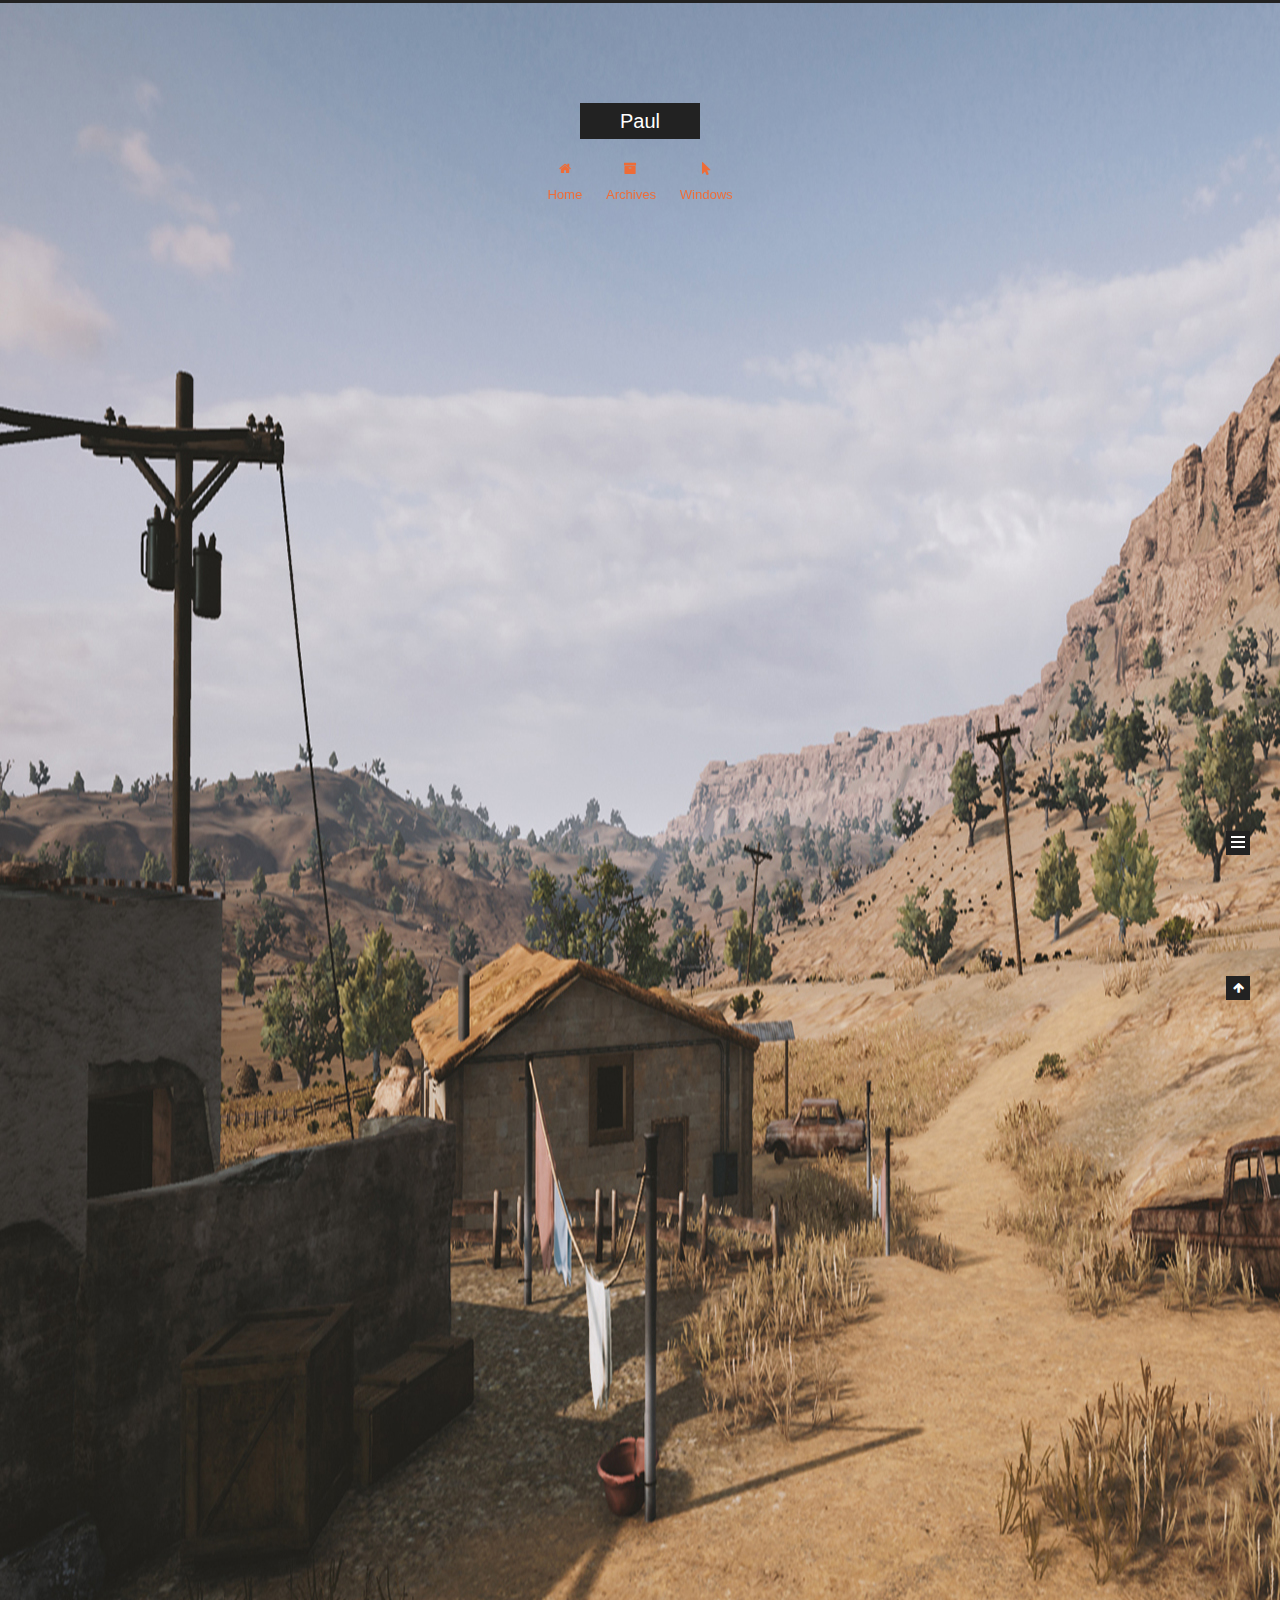
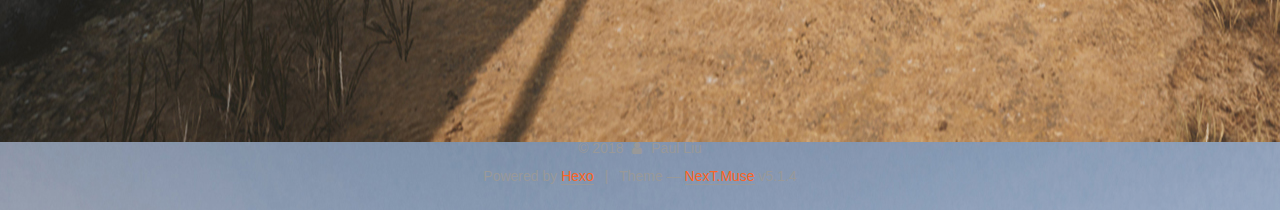
<file: index.html>
<!DOCTYPE html>



  


<html class="theme-next muse use-motion" lang="">
<head>
  <meta charset="UTF-8"/>
<meta http-equiv="X-UA-Compatible" content="IE=edge" />
<meta name="viewport" content="width=device-width, initial-scale=1, maximum-scale=1"/>
<meta name="theme-color" content="#222">









<meta http-equiv="Cache-Control" content="no-transform" />
<meta http-equiv="Cache-Control" content="no-siteapp" />
















  
  
  <link href="/lib/fancybox/source/jquery.fancybox.css?v=2.1.5" rel="stylesheet" type="text/css" />







<link href="/lib/font-awesome/css/font-awesome.min.css?v=4.6.2" rel="stylesheet" type="text/css" />

<link href="/css/main.css?v=5.1.4" rel="stylesheet" type="text/css" />


  <link rel="apple-touch-icon" sizes="180x180" href="/images/apple-touch-icon-next.png?v=5.1.4">


  <link rel="icon" type="image/png" sizes="32x32" href="/images/favicon-32x32-next.png?v=5.1.4">


  <link rel="icon" type="image/png" sizes="16x16" href="/images/favicon-16x16-next.png?v=5.1.4">


  <link rel="mask-icon" href="/images/logo.svg?v=5.1.4" color="#222">





  <meta name="keywords" content="Hexo, NexT" />










<meta property="og:type" content="website">
<meta property="og:title" content="Paul">
<meta property="og:url" content="http://yoursite.com/index.html">
<meta property="og:site_name" content="Paul">
<meta property="og:locale" content="default">
<meta name="twitter:card" content="summary">
<meta name="twitter:title" content="Paul">



<script type="text/javascript" id="hexo.configurations">
  var NexT = window.NexT || {};
  var CONFIG = {
    root: '/',
    scheme: 'Muse',
    version: '5.1.4',
    sidebar: {"position":"left","display":"post","offset":12,"b2t":false,"scrollpercent":false,"onmobile":false},
    fancybox: true,
    tabs: true,
    motion: {"enable":true,"async":false,"transition":{"post_block":"fadeIn","post_header":"slideDownIn","post_body":"slideDownIn","coll_header":"slideLeftIn","sidebar":"slideUpIn"}},
    duoshuo: {
      userId: '0',
      author: 'Author'
    },
    algolia: {
      applicationID: '',
      apiKey: '',
      indexName: '',
      hits: {"per_page":10},
      labels: {"input_placeholder":"Search for Posts","hits_empty":"We didn't find any results for the search: ${query}","hits_stats":"${hits} results found in ${time} ms"}
    }
  };
</script>



  <link rel="canonical" href="http://yoursite.com/"/>





  <title>Paul</title>
  








</head>

<body itemscope itemtype="http://schema.org/WebPage" lang="default">

  
  
    
  

  <div class="container sidebar-position-left 
  page-home">
    <div class="headband"></div>

    <header id="header" class="header" itemscope itemtype="http://schema.org/WPHeader">
      <div class="header-inner"><div class="site-brand-wrapper">
  <div class="site-meta ">
    

    <div class="custom-logo-site-title">
      <a href="/"  class="brand" rel="start">
        <span class="logo-line-before"><i></i></span>
        <span class="site-title">Paul</span>
        <span class="logo-line-after"><i></i></span>
      </a>
    </div>
      
        <p class="site-subtitle"></p>
      
  </div>

  <div class="site-nav-toggle">
    <button>
      <span class="btn-bar"></span>
      <span class="btn-bar"></span>
      <span class="btn-bar"></span>
    </button>
  </div>
</div>

<nav class="site-nav">
  

  
    <ul id="menu" class="menu">
      
        
        <li class="menu-item menu-item-home">
          <a href="/" rel="section">
            
              <i class="menu-item-icon fa fa-fw fa-home"></i> <br />
            
            Home
          </a>
        </li>
      
        
        <li class="menu-item menu-item-archives">
          <a href="/archives/" rel="section">
            
              <i class="menu-item-icon fa fa-fw fa-archive"></i> <br />
            
            Archives
          </a>
        </li>
      
        
        <li class="menu-item menu-item-windows">
          <a href="/Windows/" rel="section">
            
              <i class="menu-item-icon fa fa-fw fa-mouse-pointer"></i> <br />
            
            Windows
          </a>
        </li>
      

      
    </ul>
  

  
</nav>



 </div>
    </header>

    <main id="main" class="main">
      <div class="main-inner">
        <div class="content-wrap">
          <div id="content" class="content">
            
  <section id="posts" class="posts-expand">
    
      

  

  
  
  

  <article class="post post-type-normal" itemscope itemtype="http://schema.org/Article">
  
  
  
  <div class="post-block">
    <link itemprop="mainEntityOfPage" href="http://yoursite.com/2018/06/25/first-new-post/">

    <span hidden itemprop="author" itemscope itemtype="http://schema.org/Person">
      <meta itemprop="name" content="Paul Liu">
      <meta itemprop="description" content="">
      <meta itemprop="image" content="/images/avatar.gif">
    </span>

    <span hidden itemprop="publisher" itemscope itemtype="http://schema.org/Organization">
      <meta itemprop="name" content="Paul">
    </span>

    
      <header class="post-header">

        
        
          <h1 class="post-title" itemprop="name headline">
                
                <a class="post-title-link" href="/2018/06/25/first-new-post/" itemprop="url">first new post</a></h1>
        

        <div class="post-meta">
          <span class="post-time">
            
              <span class="post-meta-item-icon">
                <i class="fa fa-calendar-o"></i>
              </span>
              
                <span class="post-meta-item-text">Posted on</span>
              
              <time title="Post created" itemprop="dateCreated datePublished" datetime="2018-06-25T14:11:33+08:00">
                2018-06-25
              </time>
            

            

            
          </span>

          

          
            
          

          
          

          

          

          

        </div>
      </header>
    

    
    
    
    <div class="post-body" itemprop="articleBody">

      
      

      
        
          
            <h1 id="哈哈哈哈哈哈哈哈哈"><a href="#哈哈哈哈哈哈哈哈哈" class="headerlink" title="哈哈哈哈哈哈哈哈哈"></a>哈哈哈哈哈哈哈哈哈</h1>
          
        
      
    </div>
    
    
    

    

    

    

    <footer class="post-footer">
      

      

      

      
      
        <div class="post-eof"></div>
      
    </footer>
  </div>
  
  
  
  </article>


    
      

  

  
  
  

  <article class="post post-type-normal" itemscope itemtype="http://schema.org/Article">
  
  
  
  <div class="post-block">
    <link itemprop="mainEntityOfPage" href="http://yoursite.com/2018/06/22/hello-world/">

    <span hidden itemprop="author" itemscope itemtype="http://schema.org/Person">
      <meta itemprop="name" content="Paul Liu">
      <meta itemprop="description" content="">
      <meta itemprop="image" content="/images/avatar.gif">
    </span>

    <span hidden itemprop="publisher" itemscope itemtype="http://schema.org/Organization">
      <meta itemprop="name" content="Paul">
    </span>

    
      <header class="post-header">

        
        
          <h1 class="post-title" itemprop="name headline">
                
                <a class="post-title-link" href="/2018/06/22/hello-world/" itemprop="url">Hello World</a></h1>
        

        <div class="post-meta">
          <span class="post-time">
            
              <span class="post-meta-item-icon">
                <i class="fa fa-calendar-o"></i>
              </span>
              
                <span class="post-meta-item-text">Posted on</span>
              
              <time title="Post created" itemprop="dateCreated datePublished" datetime="2018-06-22T19:06:23+08:00">
                2018-06-22
              </time>
            

            

            
          </span>

          

          
            
          

          
          

          

          

          

        </div>
      </header>
    

    
    
    
    <div class="post-body" itemprop="articleBody">

      
      

      
        
          
            <p>第一篇博客</p>
<p>Welcome to <a href="https://hexo.io/" target="_blank" rel="noopener">Hexo</a>! This is your very first post. Check <a href="https://hexo.io/docs/" target="_blank" rel="noopener">documentation</a> for more info.  <a href="https://paul12345666.github.io/CustomizedSite/" target="_blank" rel="noopener">另一个网站</a> or you can ask me on <a href="https://github.com/hexojs/hexo/issues" target="_blank" rel="noopener">GitHub</a>.</p>
<h2 id="Quick-Start"><a href="#Quick-Start" class="headerlink" title="Quick Start"></a>Quick Start</h2><h3 id="Create-a-new-post"><a href="#Create-a-new-post" class="headerlink" title="Create a new post"></a>Create a new post</h3><figure class="highlight bash"><table><tr><td class="gutter"><pre><span class="line">1</span><br><span class="line">2</span><br><span class="line">3</span><br><span class="line">4</span><br></pre></td><td class="code"><pre><span class="line">$ hexo new <span class="string">"My New Post"</span></span><br><span class="line">$ hexo new <span class="string">"My New Post"</span>$ hexo new <span class="string">"My New Post"</span>$ hexo new <span class="string">"My New Post"</span></span><br><span class="line">$ hexo new <span class="string">"My New Post"</span></span><br><span class="line">$ hexo new <span class="string">"My New Post"</span></span><br></pre></td></tr></table></figure>
<p>More info: <a href="https://hexo.io/docs/writing.html" target="_blank" rel="noopener">Writing</a></p>
<h3 id="Run-server"><a href="#Run-server" class="headerlink" title="Run server"></a>Run server</h3><figure class="highlight bash"><table><tr><td class="gutter"><pre><span class="line">1</span><br></pre></td><td class="code"><pre><span class="line">$ hexo server</span><br></pre></td></tr></table></figure>
<p>More info: <a href="https://hexo.io/docs/server.html" target="_blank" rel="noopener">Server</a></p>
<h3 id="Generate-static-files"><a href="#Generate-static-files" class="headerlink" title="Generate static files"></a>Generate static files</h3><figure class="highlight bash"><table><tr><td class="gutter"><pre><span class="line">1</span><br></pre></td><td class="code"><pre><span class="line">$ hexo generate</span><br></pre></td></tr></table></figure>
<p>More info: <a href="https://hexo.io/docs/generating.html" target="_blank" rel="noopener">Generating</a></p>
<h3 id="Deploy-to-remote-sites"><a href="#Deploy-to-remote-sites" class="headerlink" title="Deploy to remote sites"></a>Deploy to remote sites</h3><figure class="highlight bash"><table><tr><td class="gutter"><pre><span class="line">1</span><br></pre></td><td class="code"><pre><span class="line">$ hexo deploy</span><br></pre></td></tr></table></figure>
<p>More info: <a href="https://hexo.io/docs/deployment.html" target="_blank" rel="noopener">Deployment</a></p>

          
        
      
    </div>
    
    
    

    

    

    

    <footer class="post-footer">
      

      

      

      
      
        <div class="post-eof"></div>
      
    </footer>
  </div>
  
  
  
  </article>


    
  </section>

  


          </div>
          


          

        </div>
        
          
  
  <div class="sidebar-toggle">
    <div class="sidebar-toggle-line-wrap">
      <span class="sidebar-toggle-line sidebar-toggle-line-first"></span>
      <span class="sidebar-toggle-line sidebar-toggle-line-middle"></span>
      <span class="sidebar-toggle-line sidebar-toggle-line-last"></span>
    </div>
  </div>

  <aside id="sidebar" class="sidebar">
    
    <div class="sidebar-inner">

      

      

      <section class="site-overview-wrap sidebar-panel sidebar-panel-active">
        <div class="site-overview">
          <div class="site-author motion-element" itemprop="author" itemscope itemtype="http://schema.org/Person">
            
              <p class="site-author-name" itemprop="name">Paul Liu</p>
              <p class="site-description motion-element" itemprop="description"></p>
          </div>

          <nav class="site-state motion-element">

            
              <div class="site-state-item site-state-posts">
              
                <a href="/archives/">
              
                  <span class="site-state-item-count">2</span>
                  <span class="site-state-item-name">posts</span>
                </a>
              </div>
            

            

            

          </nav>

          

          

          
          

          
          

          

        </div>
      </section>

      

      

    </div>
  </aside>


        
      </div>
    </main>

    <footer id="footer" class="footer">
      <div class="footer-inner">
        <div class="copyright">&copy; <span itemprop="copyrightYear">2018</span>
  <span class="with-love">
    <i class="fa fa-user"></i>
  </span>
  <span class="author" itemprop="copyrightHolder">Paul Liu</span>

  
</div>


  <div class="powered-by">Powered by <a class="theme-link" target="_blank" href="https://hexo.io">Hexo</a></div>



  <span class="post-meta-divider">|</span>



  <div class="theme-info">Theme &mdash; <a class="theme-link" target="_blank" href="https://github.com/iissnan/hexo-theme-next">NexT.Muse</a> v5.1.4</div>




        







        
      </div>
    </footer>

    
      <div class="back-to-top">
        <i class="fa fa-arrow-up"></i>
        
      </div>
    

    

  </div>

  

<script type="text/javascript">
  if (Object.prototype.toString.call(window.Promise) !== '[object Function]') {
    window.Promise = null;
  }
</script>









  












  
  
    <script type="text/javascript" src="/lib/jquery/index.js?v=2.1.3"></script>
  

  
  
    <script type="text/javascript" src="/lib/fastclick/lib/fastclick.min.js?v=1.0.6"></script>
  

  
  
    <script type="text/javascript" src="/lib/jquery_lazyload/jquery.lazyload.js?v=1.9.7"></script>
  

  
  
    <script type="text/javascript" src="/lib/velocity/velocity.min.js?v=1.2.1"></script>
  

  
  
    <script type="text/javascript" src="/lib/velocity/velocity.ui.min.js?v=1.2.1"></script>
  

  
  
    <script type="text/javascript" src="/lib/fancybox/source/jquery.fancybox.pack.js?v=2.1.5"></script>
  


  


  <script type="text/javascript" src="/js/src/utils.js?v=5.1.4"></script>

  <script type="text/javascript" src="/js/src/motion.js?v=5.1.4"></script>



  
  

  

  


  <script type="text/javascript" src="/js/src/bootstrap.js?v=5.1.4"></script>



  


  




	





  





  












  





  

  

  

  
  

  

  

  

</body>
</html>
</file>
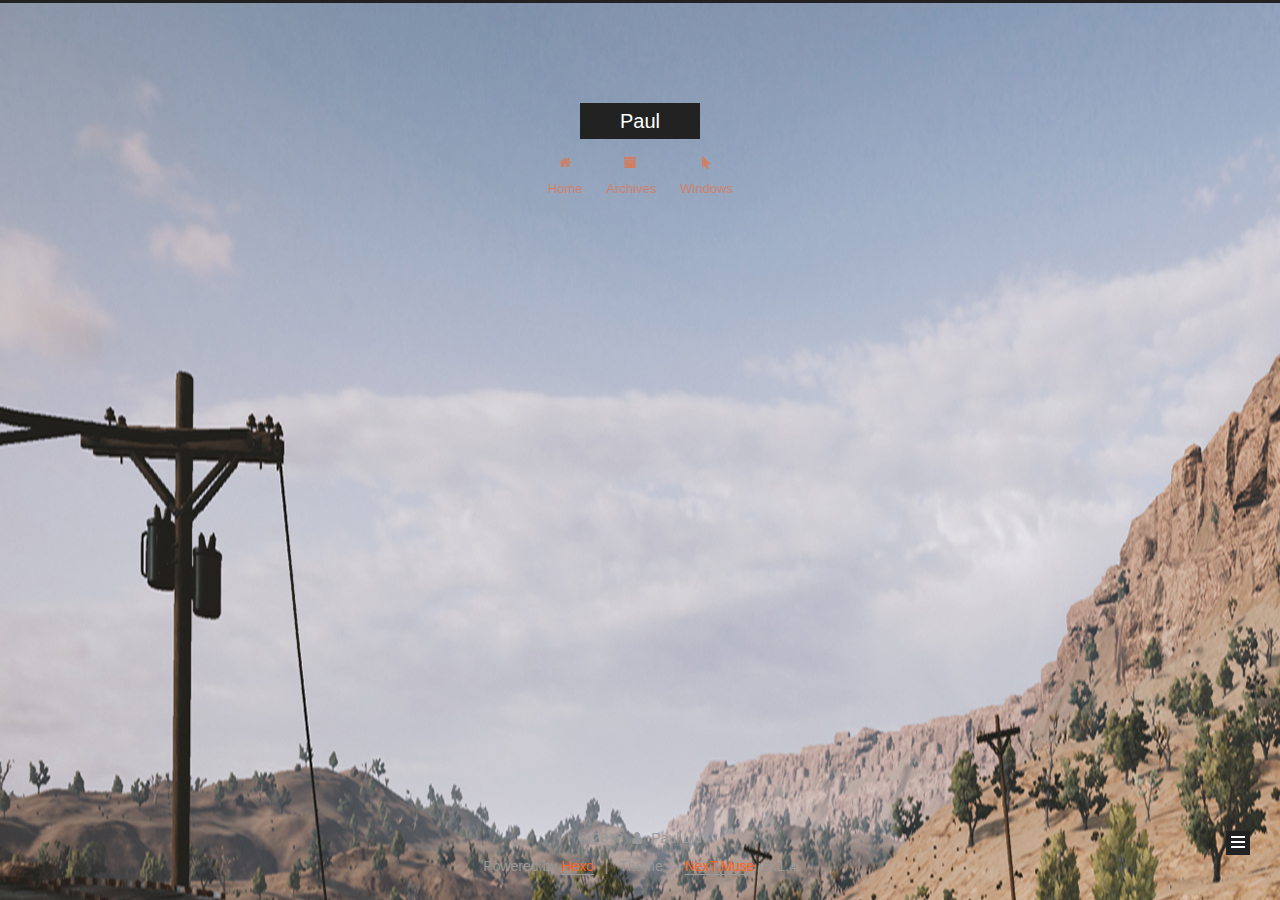
<file: archives/index.html>
<!DOCTYPE html>



  


<html class="theme-next muse use-motion" lang="">
<head>
  <meta charset="UTF-8"/>
<meta http-equiv="X-UA-Compatible" content="IE=edge" />
<meta name="viewport" content="width=device-width, initial-scale=1, maximum-scale=1"/>
<meta name="theme-color" content="#222">









<meta http-equiv="Cache-Control" content="no-transform" />
<meta http-equiv="Cache-Control" content="no-siteapp" />
















  
  
  <link href="/lib/fancybox/source/jquery.fancybox.css?v=2.1.5" rel="stylesheet" type="text/css" />







<link href="/lib/font-awesome/css/font-awesome.min.css?v=4.6.2" rel="stylesheet" type="text/css" />

<link href="/css/main.css?v=5.1.4" rel="stylesheet" type="text/css" />


  <link rel="apple-touch-icon" sizes="180x180" href="/images/apple-touch-icon-next.png?v=5.1.4">


  <link rel="icon" type="image/png" sizes="32x32" href="/images/favicon-32x32-next.png?v=5.1.4">


  <link rel="icon" type="image/png" sizes="16x16" href="/images/favicon-16x16-next.png?v=5.1.4">


  <link rel="mask-icon" href="/images/logo.svg?v=5.1.4" color="#222">





  <meta name="keywords" content="Hexo, NexT" />










<meta property="og:type" content="website">
<meta property="og:title" content="Paul">
<meta property="og:url" content="http://yoursite.com/archives/index.html">
<meta property="og:site_name" content="Paul">
<meta property="og:locale" content="default">
<meta name="twitter:card" content="summary">
<meta name="twitter:title" content="Paul">



<script type="text/javascript" id="hexo.configurations">
  var NexT = window.NexT || {};
  var CONFIG = {
    root: '/',
    scheme: 'Muse',
    version: '5.1.4',
    sidebar: {"position":"left","display":"post","offset":12,"b2t":false,"scrollpercent":false,"onmobile":false},
    fancybox: true,
    tabs: true,
    motion: {"enable":true,"async":false,"transition":{"post_block":"fadeIn","post_header":"slideDownIn","post_body":"slideDownIn","coll_header":"slideLeftIn","sidebar":"slideUpIn"}},
    duoshuo: {
      userId: '0',
      author: 'Author'
    },
    algolia: {
      applicationID: '',
      apiKey: '',
      indexName: '',
      hits: {"per_page":10},
      labels: {"input_placeholder":"Search for Posts","hits_empty":"We didn't find any results for the search: ${query}","hits_stats":"${hits} results found in ${time} ms"}
    }
  };
</script>



  <link rel="canonical" href="http://yoursite.com/archives/"/>





  <title>Archive | Paul</title>
  








</head>

<body itemscope itemtype="http://schema.org/WebPage" lang="default">

  
  
    
  

  <div class="container sidebar-position-left page-archive">
    <div class="headband"></div>

    <header id="header" class="header" itemscope itemtype="http://schema.org/WPHeader">
      <div class="header-inner"><div class="site-brand-wrapper">
  <div class="site-meta ">
    

    <div class="custom-logo-site-title">
      <a href="/"  class="brand" rel="start">
        <span class="logo-line-before"><i></i></span>
        <span class="site-title">Paul</span>
        <span class="logo-line-after"><i></i></span>
      </a>
    </div>
      
        <p class="site-subtitle"></p>
      
  </div>

  <div class="site-nav-toggle">
    <button>
      <span class="btn-bar"></span>
      <span class="btn-bar"></span>
      <span class="btn-bar"></span>
    </button>
  </div>
</div>

<nav class="site-nav">
  

  
    <ul id="menu" class="menu">
      
        
        <li class="menu-item menu-item-home">
          <a href="/" rel="section">
            
              <i class="menu-item-icon fa fa-fw fa-home"></i> <br />
            
            Home
          </a>
        </li>
      
        
        <li class="menu-item menu-item-archives">
          <a href="/archives/" rel="section">
            
              <i class="menu-item-icon fa fa-fw fa-archive"></i> <br />
            
            Archives
          </a>
        </li>
      
        
        <li class="menu-item menu-item-windows">
          <a href="/Windows/" rel="section">
            
              <i class="menu-item-icon fa fa-fw fa-mouse-pointer"></i> <br />
            
            Windows
          </a>
        </li>
      

      
    </ul>
  

  
</nav>



 </div>
    </header>

    <main id="main" class="main">
      <div class="main-inner">
        <div class="content-wrap">
          <div id="content" class="content">
            

  
  
  
  <div class="post-block archive">
    <div id="posts" class="posts-collapse">
      <span class="archive-move-on"></span>

      <span class="archive-page-counter">
        
        
        
          
        
        Um..! 2 posts in total. Keep on posting.
      </span>

      

        
        
        

        
          
          <div class="collection-title">
            <h1 class="archive-year" id="archive-year-2018">2018</h1>
          </div>
        
        

        

  <article class="post post-type-normal" itemscope itemtype="http://schema.org/Article">
    <header class="post-header">

      <h2 class="post-title">
        
            <a class="post-title-link" href="/2018/06/25/first-new-post/" itemprop="url">
              
                <span itemprop="name">first new post</span>
              
            </a>
        
      </h2>

      <div class="post-meta">
        <time class="post-time" itemprop="dateCreated"
              datetime="2018-06-25T14:11:33+08:00"
              content="2018-06-25" >
          06-25
        </time>
      </div>

    </header>
  </article>



      

        
        
        

        
        

        

  <article class="post post-type-normal" itemscope itemtype="http://schema.org/Article">
    <header class="post-header">

      <h2 class="post-title">
        
            <a class="post-title-link" href="/2018/06/22/hello-world/" itemprop="url">
              
                <span itemprop="name">Hello World</span>
              
            </a>
        
      </h2>

      <div class="post-meta">
        <time class="post-time" itemprop="dateCreated"
              datetime="2018-06-22T19:06:23+08:00"
              content="2018-06-22" >
          06-22
        </time>
      </div>

    </header>
  </article>



      

    </div>
  </div>
  
  
  

  



          </div>
          


          

        </div>
        
          
  
  <div class="sidebar-toggle">
    <div class="sidebar-toggle-line-wrap">
      <span class="sidebar-toggle-line sidebar-toggle-line-first"></span>
      <span class="sidebar-toggle-line sidebar-toggle-line-middle"></span>
      <span class="sidebar-toggle-line sidebar-toggle-line-last"></span>
    </div>
  </div>

  <aside id="sidebar" class="sidebar">
    
    <div class="sidebar-inner">

      

      

      <section class="site-overview-wrap sidebar-panel sidebar-panel-active">
        <div class="site-overview">
          <div class="site-author motion-element" itemprop="author" itemscope itemtype="http://schema.org/Person">
            
              <p class="site-author-name" itemprop="name">Paul Liu</p>
              <p class="site-description motion-element" itemprop="description"></p>
          </div>

          <nav class="site-state motion-element">

            
              <div class="site-state-item site-state-posts">
              
                <a href="/archives/">
              
                  <span class="site-state-item-count">2</span>
                  <span class="site-state-item-name">posts</span>
                </a>
              </div>
            

            

            

          </nav>

          

          

          
          

          
          

          

        </div>
      </section>

      

      

    </div>
  </aside>


        
      </div>
    </main>

    <footer id="footer" class="footer">
      <div class="footer-inner">
        <div class="copyright">&copy; <span itemprop="copyrightYear">2018</span>
  <span class="with-love">
    <i class="fa fa-user"></i>
  </span>
  <span class="author" itemprop="copyrightHolder">Paul Liu</span>

  
</div>


  <div class="powered-by">Powered by <a class="theme-link" target="_blank" href="https://hexo.io">Hexo</a></div>



  <span class="post-meta-divider">|</span>



  <div class="theme-info">Theme &mdash; <a class="theme-link" target="_blank" href="https://github.com/iissnan/hexo-theme-next">NexT.Muse</a> v5.1.4</div>




        







        
      </div>
    </footer>

    
      <div class="back-to-top">
        <i class="fa fa-arrow-up"></i>
        
      </div>
    

    

  </div>

  

<script type="text/javascript">
  if (Object.prototype.toString.call(window.Promise) !== '[object Function]') {
    window.Promise = null;
  }
</script>









  












  
  
    <script type="text/javascript" src="/lib/jquery/index.js?v=2.1.3"></script>
  

  
  
    <script type="text/javascript" src="/lib/fastclick/lib/fastclick.min.js?v=1.0.6"></script>
  

  
  
    <script type="text/javascript" src="/lib/jquery_lazyload/jquery.lazyload.js?v=1.9.7"></script>
  

  
  
    <script type="text/javascript" src="/lib/velocity/velocity.min.js?v=1.2.1"></script>
  

  
  
    <script type="text/javascript" src="/lib/velocity/velocity.ui.min.js?v=1.2.1"></script>
  

  
  
    <script type="text/javascript" src="/lib/fancybox/source/jquery.fancybox.pack.js?v=2.1.5"></script>
  


  


  <script type="text/javascript" src="/js/src/utils.js?v=5.1.4"></script>

  <script type="text/javascript" src="/js/src/motion.js?v=5.1.4"></script>



  
  

  

  


  <script type="text/javascript" src="/js/src/bootstrap.js?v=5.1.4"></script>



  


  




	





  





  












  





  

  

  

  
  

  

  

  

</body>
</html>
</file>
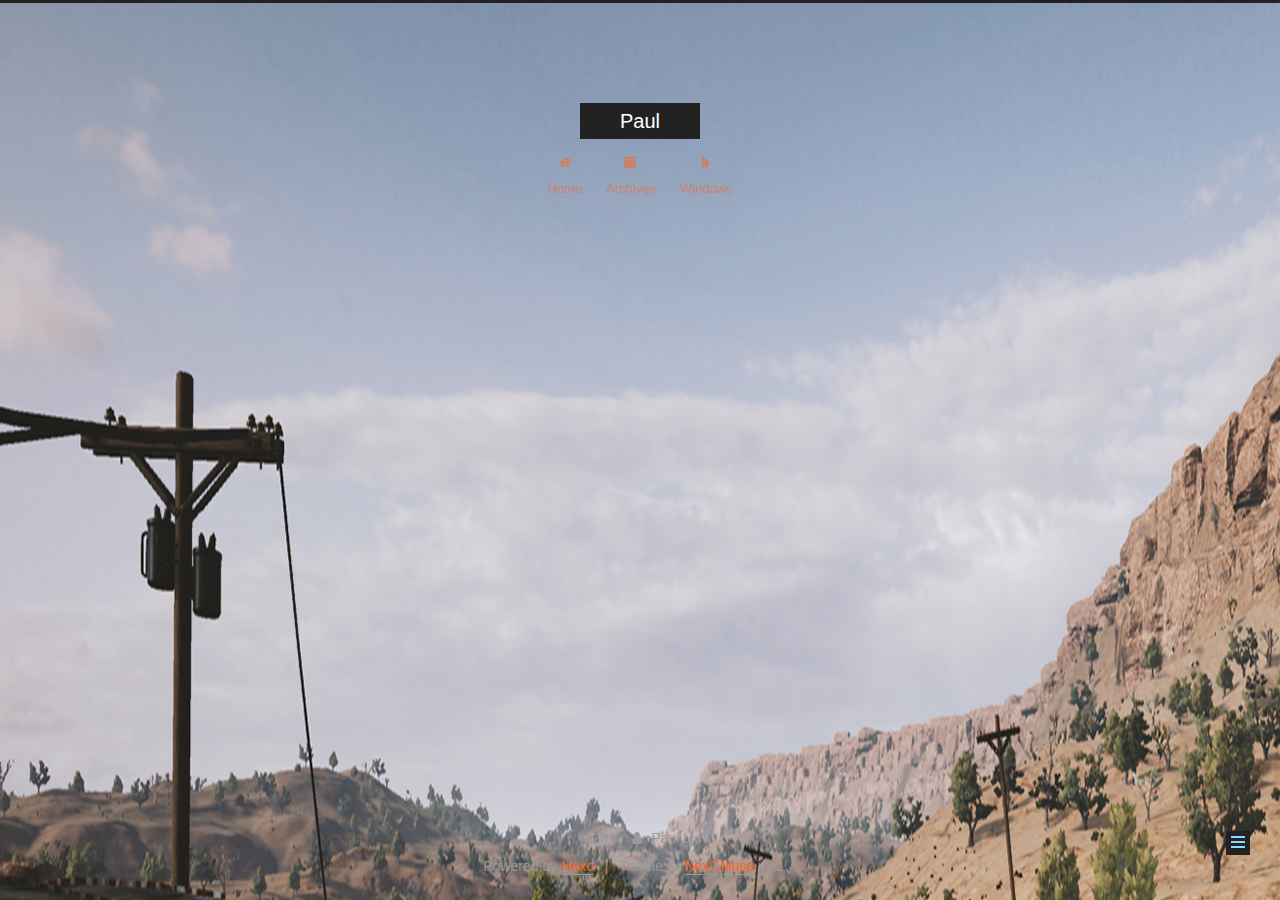
<file: Windows/index.html>
<!DOCTYPE html>



  


<html class="theme-next muse use-motion" lang="">
<head>
  <meta charset="UTF-8"/>
<meta http-equiv="X-UA-Compatible" content="IE=edge" />
<meta name="viewport" content="width=device-width, initial-scale=1, maximum-scale=1"/>
<meta name="theme-color" content="#222">









<meta http-equiv="Cache-Control" content="no-transform" />
<meta http-equiv="Cache-Control" content="no-siteapp" />
















  
  
  <link href="/lib/fancybox/source/jquery.fancybox.css?v=2.1.5" rel="stylesheet" type="text/css" />







<link href="/lib/font-awesome/css/font-awesome.min.css?v=4.6.2" rel="stylesheet" type="text/css" />

<link href="/css/main.css?v=5.1.4" rel="stylesheet" type="text/css" />


  <link rel="apple-touch-icon" sizes="180x180" href="/images/apple-touch-icon-next.png?v=5.1.4">


  <link rel="icon" type="image/png" sizes="32x32" href="/images/favicon-32x32-next.png?v=5.1.4">


  <link rel="icon" type="image/png" sizes="16x16" href="/images/favicon-16x16-next.png?v=5.1.4">


  <link rel="mask-icon" href="/images/logo.svg?v=5.1.4" color="#222">





  <meta name="keywords" content="Hexo, NexT" />










<meta name="description" content="Windows 10Windows 8.1/8Windows 7Windows VistaWindows XP">
<meta property="og:type" content="website">
<meta property="og:title" content="Windows">
<meta property="og:url" content="http://yoursite.com/Windows/index.html">
<meta property="og:site_name" content="Paul">
<meta property="og:description" content="Windows 10Windows 8.1/8Windows 7Windows VistaWindows XP">
<meta property="og:locale" content="default">
<meta property="og:updated_time" content="2018-06-26T11:02:40.096Z">
<meta name="twitter:card" content="summary">
<meta name="twitter:title" content="Windows">
<meta name="twitter:description" content="Windows 10Windows 8.1/8Windows 7Windows VistaWindows XP">



<script type="text/javascript" id="hexo.configurations">
  var NexT = window.NexT || {};
  var CONFIG = {
    root: '/',
    scheme: 'Muse',
    version: '5.1.4',
    sidebar: {"position":"left","display":"post","offset":12,"b2t":false,"scrollpercent":false,"onmobile":false},
    fancybox: true,
    tabs: true,
    motion: {"enable":true,"async":false,"transition":{"post_block":"fadeIn","post_header":"slideDownIn","post_body":"slideDownIn","coll_header":"slideLeftIn","sidebar":"slideUpIn"}},
    duoshuo: {
      userId: '0',
      author: 'Author'
    },
    algolia: {
      applicationID: '',
      apiKey: '',
      indexName: '',
      hits: {"per_page":10},
      labels: {"input_placeholder":"Search for Posts","hits_empty":"We didn't find any results for the search: ${query}","hits_stats":"${hits} results found in ${time} ms"}
    }
  };
</script>



  <link rel="canonical" href="http://yoursite.com/Windows/"/>





  <title>Windows | Paul</title>
  








</head>

<body itemscope itemtype="http://schema.org/WebPage" lang="default">

  
  
    
  

  <div class="container sidebar-position-left page-post-detail">
    <div class="headband"></div>

    <header id="header" class="header" itemscope itemtype="http://schema.org/WPHeader">
      <div class="header-inner"><div class="site-brand-wrapper">
  <div class="site-meta ">
    

    <div class="custom-logo-site-title">
      <a href="/"  class="brand" rel="start">
        <span class="logo-line-before"><i></i></span>
        <span class="site-title">Paul</span>
        <span class="logo-line-after"><i></i></span>
      </a>
    </div>
      
        <p class="site-subtitle"></p>
      
  </div>

  <div class="site-nav-toggle">
    <button>
      <span class="btn-bar"></span>
      <span class="btn-bar"></span>
      <span class="btn-bar"></span>
    </button>
  </div>
</div>

<nav class="site-nav">
  

  
    <ul id="menu" class="menu">
      
        
        <li class="menu-item menu-item-home">
          <a href="/" rel="section">
            
              <i class="menu-item-icon fa fa-fw fa-home"></i> <br />
            
            Home
          </a>
        </li>
      
        
        <li class="menu-item menu-item-archives">
          <a href="/archives/" rel="section">
            
              <i class="menu-item-icon fa fa-fw fa-archive"></i> <br />
            
            Archives
          </a>
        </li>
      
        
        <li class="menu-item menu-item-windows">
          <a href="/Windows/" rel="section">
            
              <i class="menu-item-icon fa fa-fw fa-mouse-pointer"></i> <br />
            
            Windows
          </a>
        </li>
      

      
    </ul>
  

  
</nav>



 </div>
    </header>

    <main id="main" class="main">
      <div class="main-inner">
        <div class="content-wrap">
          <div id="content" class="content">
            

  <div id="posts" class="posts-expand">
    
    
    
    <div class="post-block page">
      <header class="post-header">

	<h1 class="post-title" itemprop="name headline">Windows</h1>



</header>

      
      
      
      <div class="post-body">
        
        
          <h1 id="Windows-10"><a href="#Windows-10" class="headerlink" title="Windows 10"></a>Windows 10</h1><h1 id="Windows-8-1-8"><a href="#Windows-8-1-8" class="headerlink" title="Windows 8.1/8"></a>Windows 8.1/8</h1><h1 id="Windows-7"><a href="#Windows-7" class="headerlink" title="Windows 7"></a>Windows 7</h1><h1 id="Windows-Vista"><a href="#Windows-Vista" class="headerlink" title="Windows Vista"></a>Windows Vista</h1><h1 id="Windows-XP"><a href="#Windows-XP" class="headerlink" title="Windows XP"></a>Windows XP</h1>
        
      </div>
      
      
      
    </div>
    
    
    
  </div>


          </div>
          


          

  



        </div>
        
          
  
  <div class="sidebar-toggle">
    <div class="sidebar-toggle-line-wrap">
      <span class="sidebar-toggle-line sidebar-toggle-line-first"></span>
      <span class="sidebar-toggle-line sidebar-toggle-line-middle"></span>
      <span class="sidebar-toggle-line sidebar-toggle-line-last"></span>
    </div>
  </div>

  <aside id="sidebar" class="sidebar">
    
    <div class="sidebar-inner">

      

      
        <ul class="sidebar-nav motion-element">
          <li class="sidebar-nav-toc sidebar-nav-active" data-target="post-toc-wrap">
            Table of Contents
          </li>
          <li class="sidebar-nav-overview" data-target="site-overview-wrap">
            Overview
          </li>
        </ul>
      

      <section class="site-overview-wrap sidebar-panel">
        <div class="site-overview">
          <div class="site-author motion-element" itemprop="author" itemscope itemtype="http://schema.org/Person">
            
              <p class="site-author-name" itemprop="name">Paul Liu</p>
              <p class="site-description motion-element" itemprop="description"></p>
          </div>

          <nav class="site-state motion-element">

            
              <div class="site-state-item site-state-posts">
              
                <a href="/archives/">
              
                  <span class="site-state-item-count">2</span>
                  <span class="site-state-item-name">posts</span>
                </a>
              </div>
            

            

            

          </nav>

          

          

          
          

          
          

          

        </div>
      </section>

      
      <!--noindex-->
        <section class="post-toc-wrap motion-element sidebar-panel sidebar-panel-active">
          <div class="post-toc">

            
              
            

            
              <div class="post-toc-content"><ol class="nav"><li class="nav-item nav-level-1"><a class="nav-link" href="#Windows-10"><span class="nav-number">1.</span> <span class="nav-text">Windows 10</span></a></li><li class="nav-item nav-level-1"><a class="nav-link" href="#Windows-8-1-8"><span class="nav-number">2.</span> <span class="nav-text">Windows 8.1/8</span></a></li><li class="nav-item nav-level-1"><a class="nav-link" href="#Windows-7"><span class="nav-number">3.</span> <span class="nav-text">Windows 7</span></a></li><li class="nav-item nav-level-1"><a class="nav-link" href="#Windows-Vista"><span class="nav-number">4.</span> <span class="nav-text">Windows Vista</span></a></li><li class="nav-item nav-level-1"><a class="nav-link" href="#Windows-XP"><span class="nav-number">5.</span> <span class="nav-text">Windows XP</span></a></li></ol></div>
            

          </div>
        </section>
      <!--/noindex-->
      

      

    </div>
  </aside>


        
      </div>
    </main>

    <footer id="footer" class="footer">
      <div class="footer-inner">
        <div class="copyright">&copy; <span itemprop="copyrightYear">2018</span>
  <span class="with-love">
    <i class="fa fa-user"></i>
  </span>
  <span class="author" itemprop="copyrightHolder">Paul Liu</span>

  
</div>


  <div class="powered-by">Powered by <a class="theme-link" target="_blank" href="https://hexo.io">Hexo</a></div>



  <span class="post-meta-divider">|</span>



  <div class="theme-info">Theme &mdash; <a class="theme-link" target="_blank" href="https://github.com/iissnan/hexo-theme-next">NexT.Muse</a> v5.1.4</div>




        







        
      </div>
    </footer>

    
      <div class="back-to-top">
        <i class="fa fa-arrow-up"></i>
        
      </div>
    

    

  </div>

  

<script type="text/javascript">
  if (Object.prototype.toString.call(window.Promise) !== '[object Function]') {
    window.Promise = null;
  }
</script>









  












  
  
    <script type="text/javascript" src="/lib/jquery/index.js?v=2.1.3"></script>
  

  
  
    <script type="text/javascript" src="/lib/fastclick/lib/fastclick.min.js?v=1.0.6"></script>
  

  
  
    <script type="text/javascript" src="/lib/jquery_lazyload/jquery.lazyload.js?v=1.9.7"></script>
  

  
  
    <script type="text/javascript" src="/lib/velocity/velocity.min.js?v=1.2.1"></script>
  

  
  
    <script type="text/javascript" src="/lib/velocity/velocity.ui.min.js?v=1.2.1"></script>
  

  
  
    <script type="text/javascript" src="/lib/fancybox/source/jquery.fancybox.pack.js?v=2.1.5"></script>
  


  


  <script type="text/javascript" src="/js/src/utils.js?v=5.1.4"></script>

  <script type="text/javascript" src="/js/src/motion.js?v=5.1.4"></script>



  
  

  
  <script type="text/javascript" src="/js/src/scrollspy.js?v=5.1.4"></script>
<script type="text/javascript" src="/js/src/post-details.js?v=5.1.4"></script>



  


  <script type="text/javascript" src="/js/src/bootstrap.js?v=5.1.4"></script>



  


  




	





  





  












  





  

  

  

  
  

  

  

  

</body>
</html>
</file>
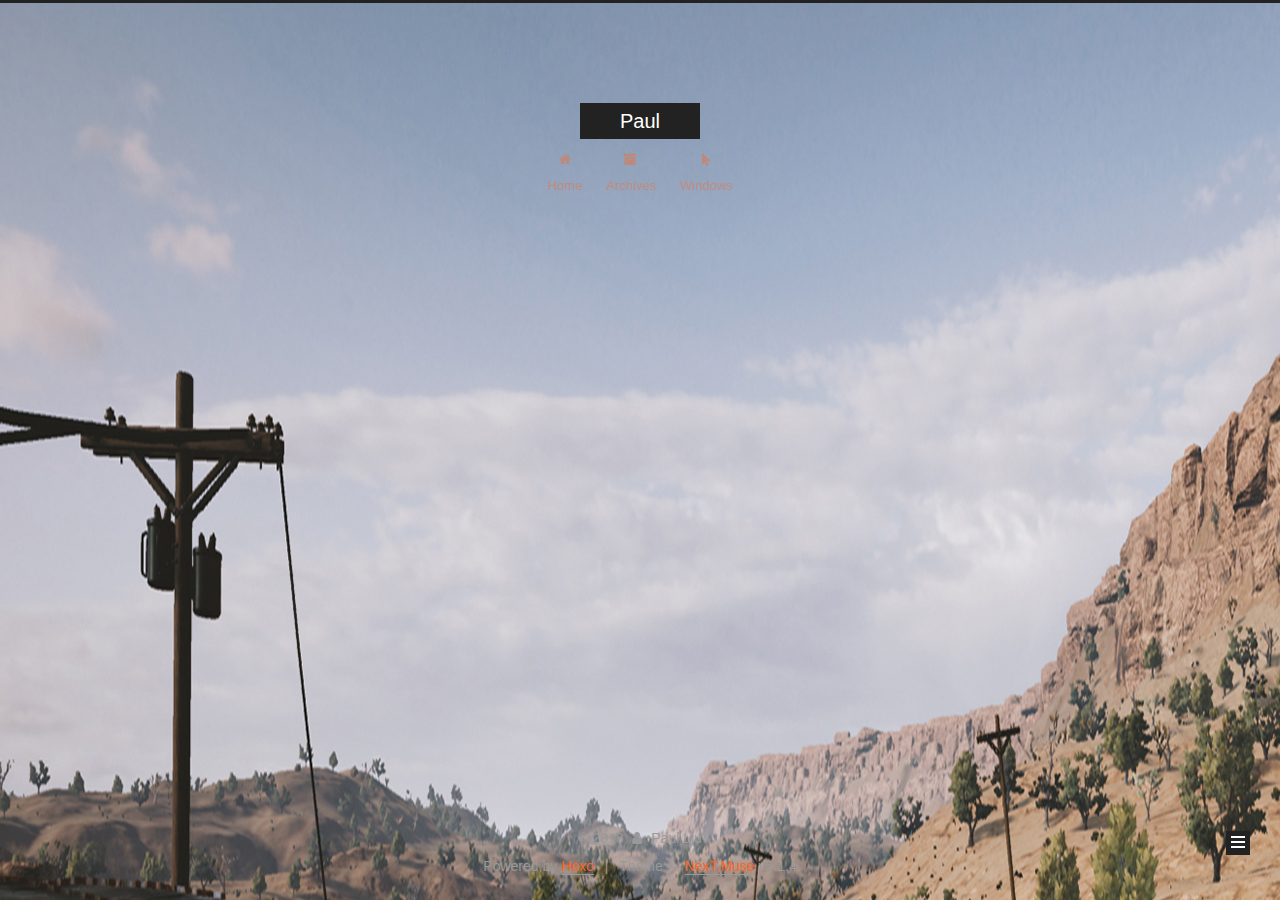
<file: archives/2018/index.html>
<!DOCTYPE html>



  


<html class="theme-next muse use-motion" lang="">
<head>
  <meta charset="UTF-8"/>
<meta http-equiv="X-UA-Compatible" content="IE=edge" />
<meta name="viewport" content="width=device-width, initial-scale=1, maximum-scale=1"/>
<meta name="theme-color" content="#222">









<meta http-equiv="Cache-Control" content="no-transform" />
<meta http-equiv="Cache-Control" content="no-siteapp" />
















  
  
  <link href="/lib/fancybox/source/jquery.fancybox.css?v=2.1.5" rel="stylesheet" type="text/css" />







<link href="/lib/font-awesome/css/font-awesome.min.css?v=4.6.2" rel="stylesheet" type="text/css" />

<link href="/css/main.css?v=5.1.4" rel="stylesheet" type="text/css" />


  <link rel="apple-touch-icon" sizes="180x180" href="/images/apple-touch-icon-next.png?v=5.1.4">


  <link rel="icon" type="image/png" sizes="32x32" href="/images/favicon-32x32-next.png?v=5.1.4">


  <link rel="icon" type="image/png" sizes="16x16" href="/images/favicon-16x16-next.png?v=5.1.4">


  <link rel="mask-icon" href="/images/logo.svg?v=5.1.4" color="#222">





  <meta name="keywords" content="Hexo, NexT" />










<meta property="og:type" content="website">
<meta property="og:title" content="Paul">
<meta property="og:url" content="http://yoursite.com/archives/2018/index.html">
<meta property="og:site_name" content="Paul">
<meta property="og:locale" content="default">
<meta name="twitter:card" content="summary">
<meta name="twitter:title" content="Paul">



<script type="text/javascript" id="hexo.configurations">
  var NexT = window.NexT || {};
  var CONFIG = {
    root: '/',
    scheme: 'Muse',
    version: '5.1.4',
    sidebar: {"position":"left","display":"post","offset":12,"b2t":false,"scrollpercent":false,"onmobile":false},
    fancybox: true,
    tabs: true,
    motion: {"enable":true,"async":false,"transition":{"post_block":"fadeIn","post_header":"slideDownIn","post_body":"slideDownIn","coll_header":"slideLeftIn","sidebar":"slideUpIn"}},
    duoshuo: {
      userId: '0',
      author: 'Author'
    },
    algolia: {
      applicationID: '',
      apiKey: '',
      indexName: '',
      hits: {"per_page":10},
      labels: {"input_placeholder":"Search for Posts","hits_empty":"We didn't find any results for the search: ${query}","hits_stats":"${hits} results found in ${time} ms"}
    }
  };
</script>



  <link rel="canonical" href="http://yoursite.com/archives/2018/"/>





  <title>Archive | Paul</title>
  








</head>

<body itemscope itemtype="http://schema.org/WebPage" lang="default">

  
  
    
  

  <div class="container sidebar-position-left page-archive">
    <div class="headband"></div>

    <header id="header" class="header" itemscope itemtype="http://schema.org/WPHeader">
      <div class="header-inner"><div class="site-brand-wrapper">
  <div class="site-meta ">
    

    <div class="custom-logo-site-title">
      <a href="/"  class="brand" rel="start">
        <span class="logo-line-before"><i></i></span>
        <span class="site-title">Paul</span>
        <span class="logo-line-after"><i></i></span>
      </a>
    </div>
      
        <p class="site-subtitle"></p>
      
  </div>

  <div class="site-nav-toggle">
    <button>
      <span class="btn-bar"></span>
      <span class="btn-bar"></span>
      <span class="btn-bar"></span>
    </button>
  </div>
</div>

<nav class="site-nav">
  

  
    <ul id="menu" class="menu">
      
        
        <li class="menu-item menu-item-home">
          <a href="/" rel="section">
            
              <i class="menu-item-icon fa fa-fw fa-home"></i> <br />
            
            Home
          </a>
        </li>
      
        
        <li class="menu-item menu-item-archives">
          <a href="/archives/" rel="section">
            
              <i class="menu-item-icon fa fa-fw fa-archive"></i> <br />
            
            Archives
          </a>
        </li>
      
        
        <li class="menu-item menu-item-windows">
          <a href="/Windows/" rel="section">
            
              <i class="menu-item-icon fa fa-fw fa-mouse-pointer"></i> <br />
            
            Windows
          </a>
        </li>
      

      
    </ul>
  

  
</nav>



 </div>
    </header>

    <main id="main" class="main">
      <div class="main-inner">
        <div class="content-wrap">
          <div id="content" class="content">
            

  
  
  
  <div class="post-block archive">
    <div id="posts" class="posts-collapse">
      <span class="archive-move-on"></span>

      <span class="archive-page-counter">
        
        
        
          
        
        Um..! 2 posts in total. Keep on posting.
      </span>

      

        
        
        

        
          
          <div class="collection-title">
            <h1 class="archive-year" id="archive-year-2018">2018</h1>
          </div>
        
        

        

  <article class="post post-type-normal" itemscope itemtype="http://schema.org/Article">
    <header class="post-header">

      <h2 class="post-title">
        
            <a class="post-title-link" href="/2018/06/25/first-new-post/" itemprop="url">
              
                <span itemprop="name">first new post</span>
              
            </a>
        
      </h2>

      <div class="post-meta">
        <time class="post-time" itemprop="dateCreated"
              datetime="2018-06-25T14:11:33+08:00"
              content="2018-06-25" >
          06-25
        </time>
      </div>

    </header>
  </article>



      

        
        
        

        
        

        

  <article class="post post-type-normal" itemscope itemtype="http://schema.org/Article">
    <header class="post-header">

      <h2 class="post-title">
        
            <a class="post-title-link" href="/2018/06/22/hello-world/" itemprop="url">
              
                <span itemprop="name">Hello World</span>
              
            </a>
        
      </h2>

      <div class="post-meta">
        <time class="post-time" itemprop="dateCreated"
              datetime="2018-06-22T19:06:23+08:00"
              content="2018-06-22" >
          06-22
        </time>
      </div>

    </header>
  </article>



      

    </div>
  </div>
  
  
  

  



          </div>
          


          

        </div>
        
          
  
  <div class="sidebar-toggle">
    <div class="sidebar-toggle-line-wrap">
      <span class="sidebar-toggle-line sidebar-toggle-line-first"></span>
      <span class="sidebar-toggle-line sidebar-toggle-line-middle"></span>
      <span class="sidebar-toggle-line sidebar-toggle-line-last"></span>
    </div>
  </div>

  <aside id="sidebar" class="sidebar">
    
    <div class="sidebar-inner">

      

      

      <section class="site-overview-wrap sidebar-panel sidebar-panel-active">
        <div class="site-overview">
          <div class="site-author motion-element" itemprop="author" itemscope itemtype="http://schema.org/Person">
            
              <p class="site-author-name" itemprop="name">Paul Liu</p>
              <p class="site-description motion-element" itemprop="description"></p>
          </div>

          <nav class="site-state motion-element">

            
              <div class="site-state-item site-state-posts">
              
                <a href="/archives/">
              
                  <span class="site-state-item-count">2</span>
                  <span class="site-state-item-name">posts</span>
                </a>
              </div>
            

            

            

          </nav>

          

          

          
          

          
          

          

        </div>
      </section>

      

      

    </div>
  </aside>


        
      </div>
    </main>

    <footer id="footer" class="footer">
      <div class="footer-inner">
        <div class="copyright">&copy; <span itemprop="copyrightYear">2018</span>
  <span class="with-love">
    <i class="fa fa-user"></i>
  </span>
  <span class="author" itemprop="copyrightHolder">Paul Liu</span>

  
</div>


  <div class="powered-by">Powered by <a class="theme-link" target="_blank" href="https://hexo.io">Hexo</a></div>



  <span class="post-meta-divider">|</span>



  <div class="theme-info">Theme &mdash; <a class="theme-link" target="_blank" href="https://github.com/iissnan/hexo-theme-next">NexT.Muse</a> v5.1.4</div>




        







        
      </div>
    </footer>

    
      <div class="back-to-top">
        <i class="fa fa-arrow-up"></i>
        
      </div>
    

    

  </div>

  

<script type="text/javascript">
  if (Object.prototype.toString.call(window.Promise) !== '[object Function]') {
    window.Promise = null;
  }
</script>









  












  
  
    <script type="text/javascript" src="/lib/jquery/index.js?v=2.1.3"></script>
  

  
  
    <script type="text/javascript" src="/lib/fastclick/lib/fastclick.min.js?v=1.0.6"></script>
  

  
  
    <script type="text/javascript" src="/lib/jquery_lazyload/jquery.lazyload.js?v=1.9.7"></script>
  

  
  
    <script type="text/javascript" src="/lib/velocity/velocity.min.js?v=1.2.1"></script>
  

  
  
    <script type="text/javascript" src="/lib/velocity/velocity.ui.min.js?v=1.2.1"></script>
  

  
  
    <script type="text/javascript" src="/lib/fancybox/source/jquery.fancybox.pack.js?v=2.1.5"></script>
  


  


  <script type="text/javascript" src="/js/src/utils.js?v=5.1.4"></script>

  <script type="text/javascript" src="/js/src/motion.js?v=5.1.4"></script>



  
  

  

  


  <script type="text/javascript" src="/js/src/bootstrap.js?v=5.1.4"></script>



  


  




	





  





  












  





  

  

  

  
  

  

  

  

</body>
</html>
</file>
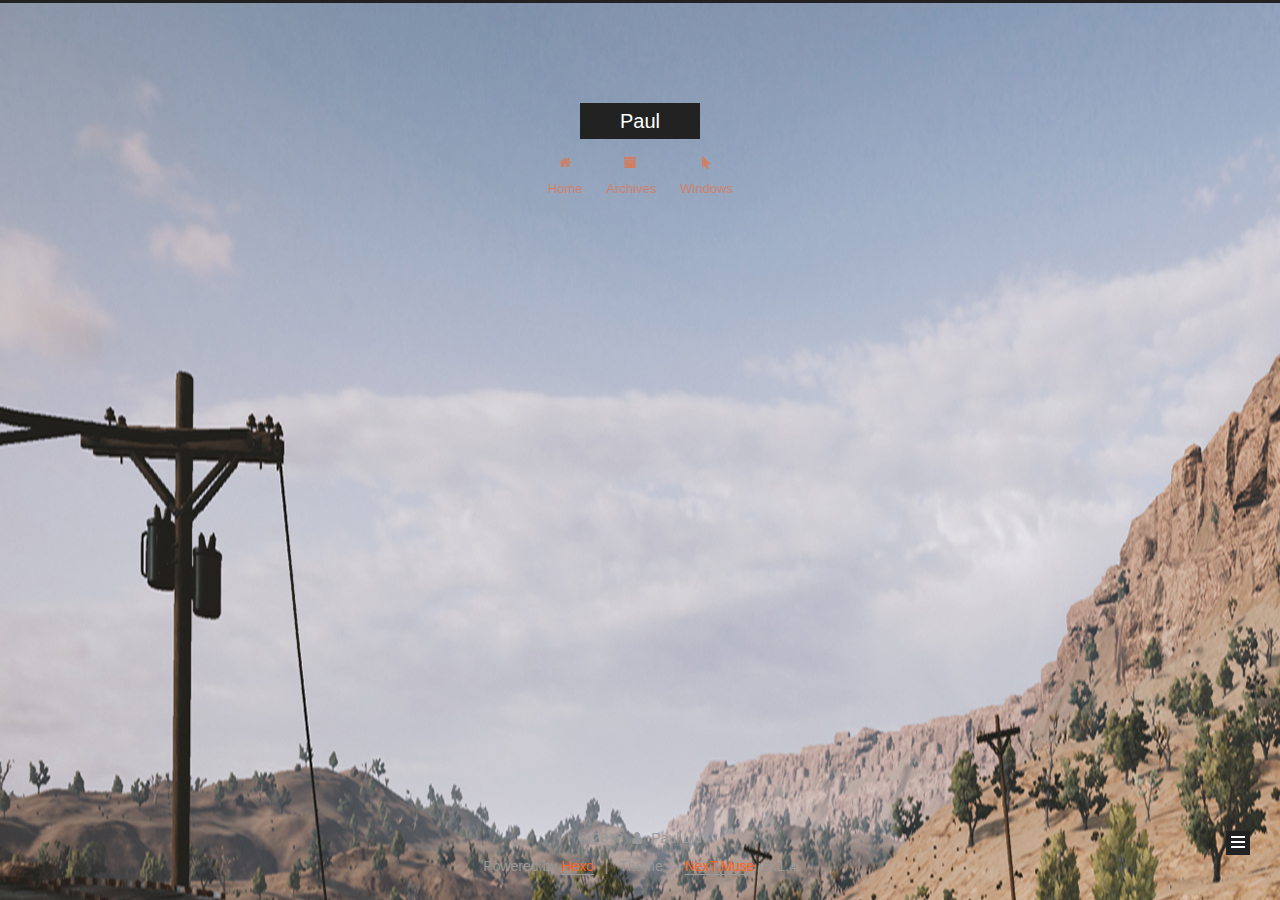
<file: archives/2018/06/index.html>
<!DOCTYPE html>



  


<html class="theme-next muse use-motion" lang="">
<head>
  <meta charset="UTF-8"/>
<meta http-equiv="X-UA-Compatible" content="IE=edge" />
<meta name="viewport" content="width=device-width, initial-scale=1, maximum-scale=1"/>
<meta name="theme-color" content="#222">









<meta http-equiv="Cache-Control" content="no-transform" />
<meta http-equiv="Cache-Control" content="no-siteapp" />
















  
  
  <link href="/lib/fancybox/source/jquery.fancybox.css?v=2.1.5" rel="stylesheet" type="text/css" />







<link href="/lib/font-awesome/css/font-awesome.min.css?v=4.6.2" rel="stylesheet" type="text/css" />

<link href="/css/main.css?v=5.1.4" rel="stylesheet" type="text/css" />


  <link rel="apple-touch-icon" sizes="180x180" href="/images/apple-touch-icon-next.png?v=5.1.4">


  <link rel="icon" type="image/png" sizes="32x32" href="/images/favicon-32x32-next.png?v=5.1.4">


  <link rel="icon" type="image/png" sizes="16x16" href="/images/favicon-16x16-next.png?v=5.1.4">


  <link rel="mask-icon" href="/images/logo.svg?v=5.1.4" color="#222">





  <meta name="keywords" content="Hexo, NexT" />










<meta property="og:type" content="website">
<meta property="og:title" content="Paul">
<meta property="og:url" content="http://yoursite.com/archives/2018/06/index.html">
<meta property="og:site_name" content="Paul">
<meta property="og:locale" content="default">
<meta name="twitter:card" content="summary">
<meta name="twitter:title" content="Paul">



<script type="text/javascript" id="hexo.configurations">
  var NexT = window.NexT || {};
  var CONFIG = {
    root: '/',
    scheme: 'Muse',
    version: '5.1.4',
    sidebar: {"position":"left","display":"post","offset":12,"b2t":false,"scrollpercent":false,"onmobile":false},
    fancybox: true,
    tabs: true,
    motion: {"enable":true,"async":false,"transition":{"post_block":"fadeIn","post_header":"slideDownIn","post_body":"slideDownIn","coll_header":"slideLeftIn","sidebar":"slideUpIn"}},
    duoshuo: {
      userId: '0',
      author: 'Author'
    },
    algolia: {
      applicationID: '',
      apiKey: '',
      indexName: '',
      hits: {"per_page":10},
      labels: {"input_placeholder":"Search for Posts","hits_empty":"We didn't find any results for the search: ${query}","hits_stats":"${hits} results found in ${time} ms"}
    }
  };
</script>



  <link rel="canonical" href="http://yoursite.com/archives/2018/06/"/>





  <title>Archive | Paul</title>
  








</head>

<body itemscope itemtype="http://schema.org/WebPage" lang="default">

  
  
    
  

  <div class="container sidebar-position-left page-archive">
    <div class="headband"></div>

    <header id="header" class="header" itemscope itemtype="http://schema.org/WPHeader">
      <div class="header-inner"><div class="site-brand-wrapper">
  <div class="site-meta ">
    

    <div class="custom-logo-site-title">
      <a href="/"  class="brand" rel="start">
        <span class="logo-line-before"><i></i></span>
        <span class="site-title">Paul</span>
        <span class="logo-line-after"><i></i></span>
      </a>
    </div>
      
        <p class="site-subtitle"></p>
      
  </div>

  <div class="site-nav-toggle">
    <button>
      <span class="btn-bar"></span>
      <span class="btn-bar"></span>
      <span class="btn-bar"></span>
    </button>
  </div>
</div>

<nav class="site-nav">
  

  
    <ul id="menu" class="menu">
      
        
        <li class="menu-item menu-item-home">
          <a href="/" rel="section">
            
              <i class="menu-item-icon fa fa-fw fa-home"></i> <br />
            
            Home
          </a>
        </li>
      
        
        <li class="menu-item menu-item-archives">
          <a href="/archives/" rel="section">
            
              <i class="menu-item-icon fa fa-fw fa-archive"></i> <br />
            
            Archives
          </a>
        </li>
      
        
        <li class="menu-item menu-item-windows">
          <a href="/Windows/" rel="section">
            
              <i class="menu-item-icon fa fa-fw fa-mouse-pointer"></i> <br />
            
            Windows
          </a>
        </li>
      

      
    </ul>
  

  
</nav>



 </div>
    </header>

    <main id="main" class="main">
      <div class="main-inner">
        <div class="content-wrap">
          <div id="content" class="content">
            

  
  
  
  <div class="post-block archive">
    <div id="posts" class="posts-collapse">
      <span class="archive-move-on"></span>

      <span class="archive-page-counter">
        
        
        
          
        
        Um..! 2 posts in total. Keep on posting.
      </span>

      

        
        
        

        
          
          <div class="collection-title">
            <h1 class="archive-year" id="archive-year-2018">2018</h1>
          </div>
        
        

        

  <article class="post post-type-normal" itemscope itemtype="http://schema.org/Article">
    <header class="post-header">

      <h2 class="post-title">
        
            <a class="post-title-link" href="/2018/06/25/first-new-post/" itemprop="url">
              
                <span itemprop="name">first new post</span>
              
            </a>
        
      </h2>

      <div class="post-meta">
        <time class="post-time" itemprop="dateCreated"
              datetime="2018-06-25T14:11:33+08:00"
              content="2018-06-25" >
          06-25
        </time>
      </div>

    </header>
  </article>



      

        
        
        

        
        

        

  <article class="post post-type-normal" itemscope itemtype="http://schema.org/Article">
    <header class="post-header">

      <h2 class="post-title">
        
            <a class="post-title-link" href="/2018/06/22/hello-world/" itemprop="url">
              
                <span itemprop="name">Hello World</span>
              
            </a>
        
      </h2>

      <div class="post-meta">
        <time class="post-time" itemprop="dateCreated"
              datetime="2018-06-22T19:06:23+08:00"
              content="2018-06-22" >
          06-22
        </time>
      </div>

    </header>
  </article>



      

    </div>
  </div>
  
  
  

  



          </div>
          


          

        </div>
        
          
  
  <div class="sidebar-toggle">
    <div class="sidebar-toggle-line-wrap">
      <span class="sidebar-toggle-line sidebar-toggle-line-first"></span>
      <span class="sidebar-toggle-line sidebar-toggle-line-middle"></span>
      <span class="sidebar-toggle-line sidebar-toggle-line-last"></span>
    </div>
  </div>

  <aside id="sidebar" class="sidebar">
    
    <div class="sidebar-inner">

      

      

      <section class="site-overview-wrap sidebar-panel sidebar-panel-active">
        <div class="site-overview">
          <div class="site-author motion-element" itemprop="author" itemscope itemtype="http://schema.org/Person">
            
              <p class="site-author-name" itemprop="name">Paul Liu</p>
              <p class="site-description motion-element" itemprop="description"></p>
          </div>

          <nav class="site-state motion-element">

            
              <div class="site-state-item site-state-posts">
              
                <a href="/archives/">
              
                  <span class="site-state-item-count">2</span>
                  <span class="site-state-item-name">posts</span>
                </a>
              </div>
            

            

            

          </nav>

          

          

          
          

          
          

          

        </div>
      </section>

      

      

    </div>
  </aside>


        
      </div>
    </main>

    <footer id="footer" class="footer">
      <div class="footer-inner">
        <div class="copyright">&copy; <span itemprop="copyrightYear">2018</span>
  <span class="with-love">
    <i class="fa fa-user"></i>
  </span>
  <span class="author" itemprop="copyrightHolder">Paul Liu</span>

  
</div>


  <div class="powered-by">Powered by <a class="theme-link" target="_blank" href="https://hexo.io">Hexo</a></div>



  <span class="post-meta-divider">|</span>



  <div class="theme-info">Theme &mdash; <a class="theme-link" target="_blank" href="https://github.com/iissnan/hexo-theme-next">NexT.Muse</a> v5.1.4</div>




        







        
      </div>
    </footer>

    
      <div class="back-to-top">
        <i class="fa fa-arrow-up"></i>
        
      </div>
    

    

  </div>

  

<script type="text/javascript">
  if (Object.prototype.toString.call(window.Promise) !== '[object Function]') {
    window.Promise = null;
  }
</script>









  












  
  
    <script type="text/javascript" src="/lib/jquery/index.js?v=2.1.3"></script>
  

  
  
    <script type="text/javascript" src="/lib/fastclick/lib/fastclick.min.js?v=1.0.6"></script>
  

  
  
    <script type="text/javascript" src="/lib/jquery_lazyload/jquery.lazyload.js?v=1.9.7"></script>
  

  
  
    <script type="text/javascript" src="/lib/velocity/velocity.min.js?v=1.2.1"></script>
  

  
  
    <script type="text/javascript" src="/lib/velocity/velocity.ui.min.js?v=1.2.1"></script>
  

  
  
    <script type="text/javascript" src="/lib/fancybox/source/jquery.fancybox.pack.js?v=2.1.5"></script>
  


  


  <script type="text/javascript" src="/js/src/utils.js?v=5.1.4"></script>

  <script type="text/javascript" src="/js/src/motion.js?v=5.1.4"></script>



  
  

  

  


  <script type="text/javascript" src="/js/src/bootstrap.js?v=5.1.4"></script>



  


  




	





  





  












  





  

  

  

  
  

  

  

  

</body>
</html>
</file>
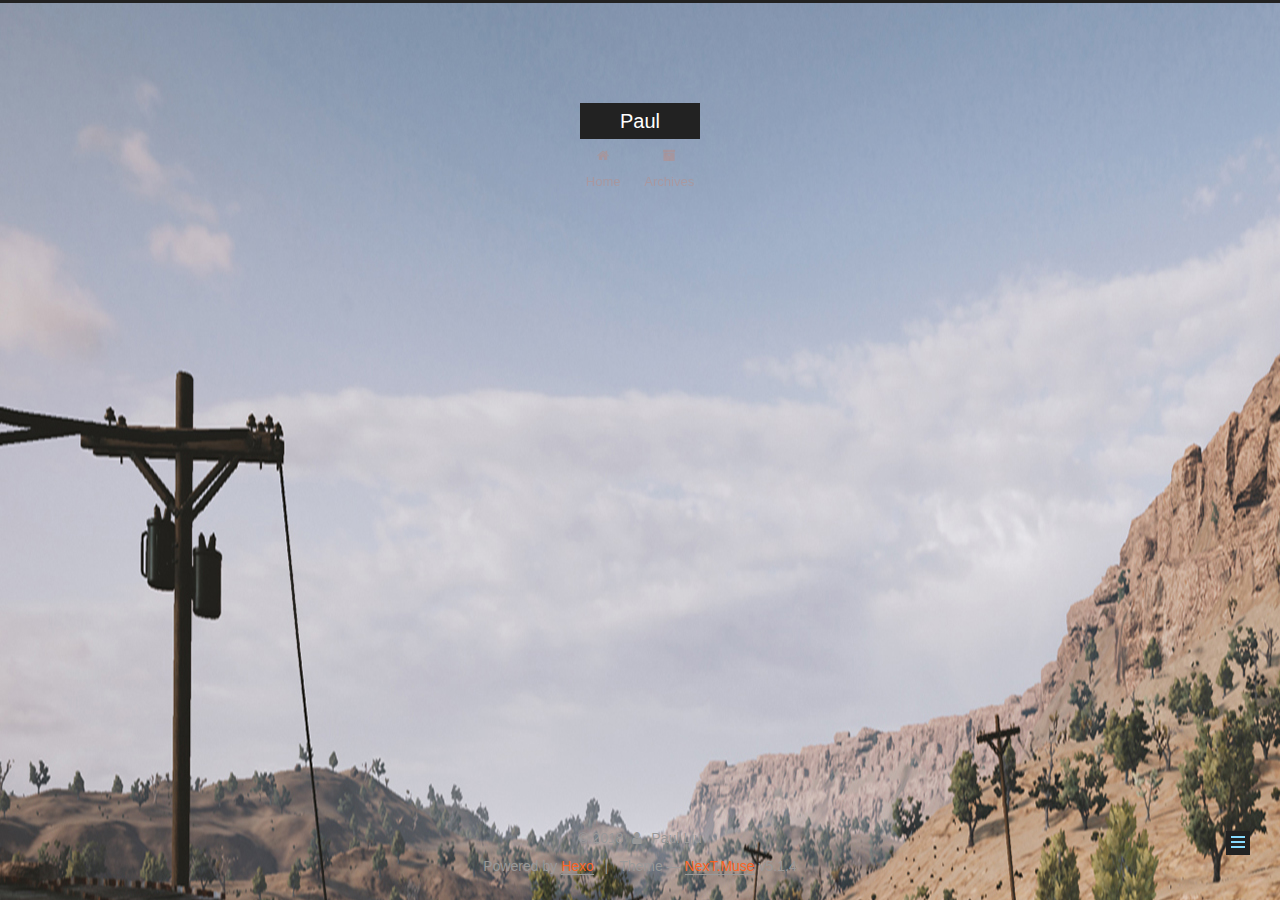
<file: 2018/06/22/first-new-post/index.html>
<!DOCTYPE html>



  


<html class="theme-next muse use-motion" lang="">
<head>
  <meta charset="UTF-8"/>
<meta http-equiv="X-UA-Compatible" content="IE=edge" />
<meta name="viewport" content="width=device-width, initial-scale=1, maximum-scale=1"/>
<meta name="theme-color" content="#222">









<meta http-equiv="Cache-Control" content="no-transform" />
<meta http-equiv="Cache-Control" content="no-siteapp" />
















  
  
  <link href="/lib/fancybox/source/jquery.fancybox.css?v=2.1.5" rel="stylesheet" type="text/css" />







<link href="/lib/font-awesome/css/font-awesome.min.css?v=4.6.2" rel="stylesheet" type="text/css" />

<link href="/css/main.css?v=5.1.4" rel="stylesheet" type="text/css" />


  <link rel="apple-touch-icon" sizes="180x180" href="/images/apple-touch-icon-next.png?v=5.1.4">


  <link rel="icon" type="image/png" sizes="32x32" href="/images/favicon-32x32-next.png?v=5.1.4">


  <link rel="icon" type="image/png" sizes="16x16" href="/images/favicon-16x16-next.png?v=5.1.4">


  <link rel="mask-icon" href="/images/logo.svg?v=5.1.4" color="#222">





  <meta name="keywords" content="Hexo, NexT" />










<meta property="og:type" content="article">
<meta property="og:title" content="first new post">
<meta property="og:url" content="http://yoursite.com/2018/06/22/first-new-post/index.html">
<meta property="og:site_name" content="Paul">
<meta property="og:locale" content="default">
<meta property="og:updated_time" content="2018-06-23T06:10:23.345Z">
<meta name="twitter:card" content="summary">
<meta name="twitter:title" content="first new post">



<script type="text/javascript" id="hexo.configurations">
  var NexT = window.NexT || {};
  var CONFIG = {
    root: '/',
    scheme: 'Muse',
    version: '5.1.4',
    sidebar: {"position":"left","display":"post","offset":12,"b2t":false,"scrollpercent":false,"onmobile":false},
    fancybox: true,
    tabs: true,
    motion: {"enable":true,"async":false,"transition":{"post_block":"fadeIn","post_header":"slideDownIn","post_body":"slideDownIn","coll_header":"slideLeftIn","sidebar":"slideUpIn"}},
    duoshuo: {
      userId: '0',
      author: 'Author'
    },
    algolia: {
      applicationID: '',
      apiKey: '',
      indexName: '',
      hits: {"per_page":10},
      labels: {"input_placeholder":"Search for Posts","hits_empty":"We didn't find any results for the search: ${query}","hits_stats":"${hits} results found in ${time} ms"}
    }
  };
</script>



  <link rel="canonical" href="http://yoursite.com/2018/06/22/first-new-post/"/>





  <title>first new post | Paul</title>
  








</head>

<body itemscope itemtype="http://schema.org/WebPage" lang="default">

  
  
    
  

  <div class="container sidebar-position-left page-post-detail">
    <div class="headband"></div>

    <header id="header" class="header" itemscope itemtype="http://schema.org/WPHeader">
      <div class="header-inner"><div class="site-brand-wrapper">
  <div class="site-meta ">
    

    <div class="custom-logo-site-title">
      <a href="/"  class="brand" rel="start">
        <span class="logo-line-before"><i></i></span>
        <span class="site-title">Paul</span>
        <span class="logo-line-after"><i></i></span>
      </a>
    </div>
      
        <p class="site-subtitle"></p>
      
  </div>

  <div class="site-nav-toggle">
    <button>
      <span class="btn-bar"></span>
      <span class="btn-bar"></span>
      <span class="btn-bar"></span>
    </button>
  </div>
</div>

<nav class="site-nav">
  

  
    <ul id="menu" class="menu">
      
        
        <li class="menu-item menu-item-home">
          <a href="/" rel="section">
            
              <i class="menu-item-icon fa fa-fw fa-home"></i> <br />
            
            Home
          </a>
        </li>
      
        
        <li class="menu-item menu-item-archives">
          <a href="/archives/" rel="section">
            
              <i class="menu-item-icon fa fa-fw fa-archive"></i> <br />
            
            Archives
          </a>
        </li>
      

      
    </ul>
  

  
</nav>



 </div>
    </header>

    <main id="main" class="main">
      <div class="main-inner">
        <div class="content-wrap">
          <div id="content" class="content">
            

  <div id="posts" class="posts-expand">
    

  

  
  
  

  <article class="post post-type-normal" itemscope itemtype="http://schema.org/Article">
  
  
  
  <div class="post-block">
    <link itemprop="mainEntityOfPage" href="http://yoursite.com/2018/06/22/first-new-post/">

    <span hidden itemprop="author" itemscope itemtype="http://schema.org/Person">
      <meta itemprop="name" content="Paul Liu">
      <meta itemprop="description" content="">
      <meta itemprop="image" content="/images/avatar.gif">
    </span>

    <span hidden itemprop="publisher" itemscope itemtype="http://schema.org/Organization">
      <meta itemprop="name" content="Paul">
    </span>

    
      <header class="post-header">

        
        
          <h1 class="post-title" itemprop="name headline">first new post</h1>
        

        <div class="post-meta">
          <span class="post-time">
            
              <span class="post-meta-item-icon">
                <i class="fa fa-calendar-o"></i>
              </span>
              
                <span class="post-meta-item-text">Posted on</span>
              
              <time title="Post created" itemprop="dateCreated datePublished" datetime="2018-06-22T20:59:33+08:00">
                2018-06-22
              </time>
            

            

            
          </span>

          

          
            
          

          
          

          

          

          

        </div>
      </header>
    

    
    
    
    <div class="post-body" itemprop="articleBody">

      
      

      
        
      
    </div>
    
    
    

    

    

    

    <footer class="post-footer">
      

      
      
      

      
        <div class="post-nav">
          <div class="post-nav-next post-nav-item">
            
              <a href="/2018/06/22/hello-world/" rel="next" title="Hello World">
                <i class="fa fa-chevron-left"></i> Hello World
              </a>
            
          </div>

          <span class="post-nav-divider"></span>

          <div class="post-nav-prev post-nav-item">
            
          </div>
        </div>
      

      
      
    </footer>
  </div>
  
  
  
  </article>



    <div class="post-spread">
      
    </div>
  </div>


          </div>
          


          

  



        </div>
        
          
  
  <div class="sidebar-toggle">
    <div class="sidebar-toggle-line-wrap">
      <span class="sidebar-toggle-line sidebar-toggle-line-first"></span>
      <span class="sidebar-toggle-line sidebar-toggle-line-middle"></span>
      <span class="sidebar-toggle-line sidebar-toggle-line-last"></span>
    </div>
  </div>

  <aside id="sidebar" class="sidebar">
    
    <div class="sidebar-inner">

      

      

      <section class="site-overview-wrap sidebar-panel sidebar-panel-active">
        <div class="site-overview">
          <div class="site-author motion-element" itemprop="author" itemscope itemtype="http://schema.org/Person">
            
              <p class="site-author-name" itemprop="name">Paul Liu</p>
              <p class="site-description motion-element" itemprop="description"></p>
          </div>

          <nav class="site-state motion-element">

            
              <div class="site-state-item site-state-posts">
              
                <a href="/archives/">
              
                  <span class="site-state-item-count">2</span>
                  <span class="site-state-item-name">posts</span>
                </a>
              </div>
            

            

            

          </nav>

          

          

          
          

          
          

          

        </div>
      </section>

      

      

    </div>
  </aside>


        
      </div>
    </main>

    <footer id="footer" class="footer">
      <div class="footer-inner">
        <div class="copyright">&copy; <span itemprop="copyrightYear">2018</span>
  <span class="with-love">
    <i class="fa fa-user"></i>
  </span>
  <span class="author" itemprop="copyrightHolder">Paul Liu</span>

  
</div>


  <div class="powered-by">Powered by <a class="theme-link" target="_blank" href="https://hexo.io">Hexo</a></div>



  <span class="post-meta-divider">|</span>



  <div class="theme-info">Theme &mdash; <a class="theme-link" target="_blank" href="https://github.com/iissnan/hexo-theme-next">NexT.Muse</a> v5.1.4</div>




        







        
      </div>
    </footer>

    
      <div class="back-to-top">
        <i class="fa fa-arrow-up"></i>
        
      </div>
    

    

  </div>

  

<script type="text/javascript">
  if (Object.prototype.toString.call(window.Promise) !== '[object Function]') {
    window.Promise = null;
  }
</script>









  












  
  
    <script type="text/javascript" src="/lib/jquery/index.js?v=2.1.3"></script>
  

  
  
    <script type="text/javascript" src="/lib/fastclick/lib/fastclick.min.js?v=1.0.6"></script>
  

  
  
    <script type="text/javascript" src="/lib/jquery_lazyload/jquery.lazyload.js?v=1.9.7"></script>
  

  
  
    <script type="text/javascript" src="/lib/velocity/velocity.min.js?v=1.2.1"></script>
  

  
  
    <script type="text/javascript" src="/lib/velocity/velocity.ui.min.js?v=1.2.1"></script>
  

  
  
    <script type="text/javascript" src="/lib/fancybox/source/jquery.fancybox.pack.js?v=2.1.5"></script>
  


  


  <script type="text/javascript" src="/js/src/utils.js?v=5.1.4"></script>

  <script type="text/javascript" src="/js/src/motion.js?v=5.1.4"></script>



  
  

  
  <script type="text/javascript" src="/js/src/scrollspy.js?v=5.1.4"></script>
<script type="text/javascript" src="/js/src/post-details.js?v=5.1.4"></script>



  


  <script type="text/javascript" src="/js/src/bootstrap.js?v=5.1.4"></script>



  


  




	





  





  












  





  

  

  

  
  

  

  

  

</body>
</html>
</file>
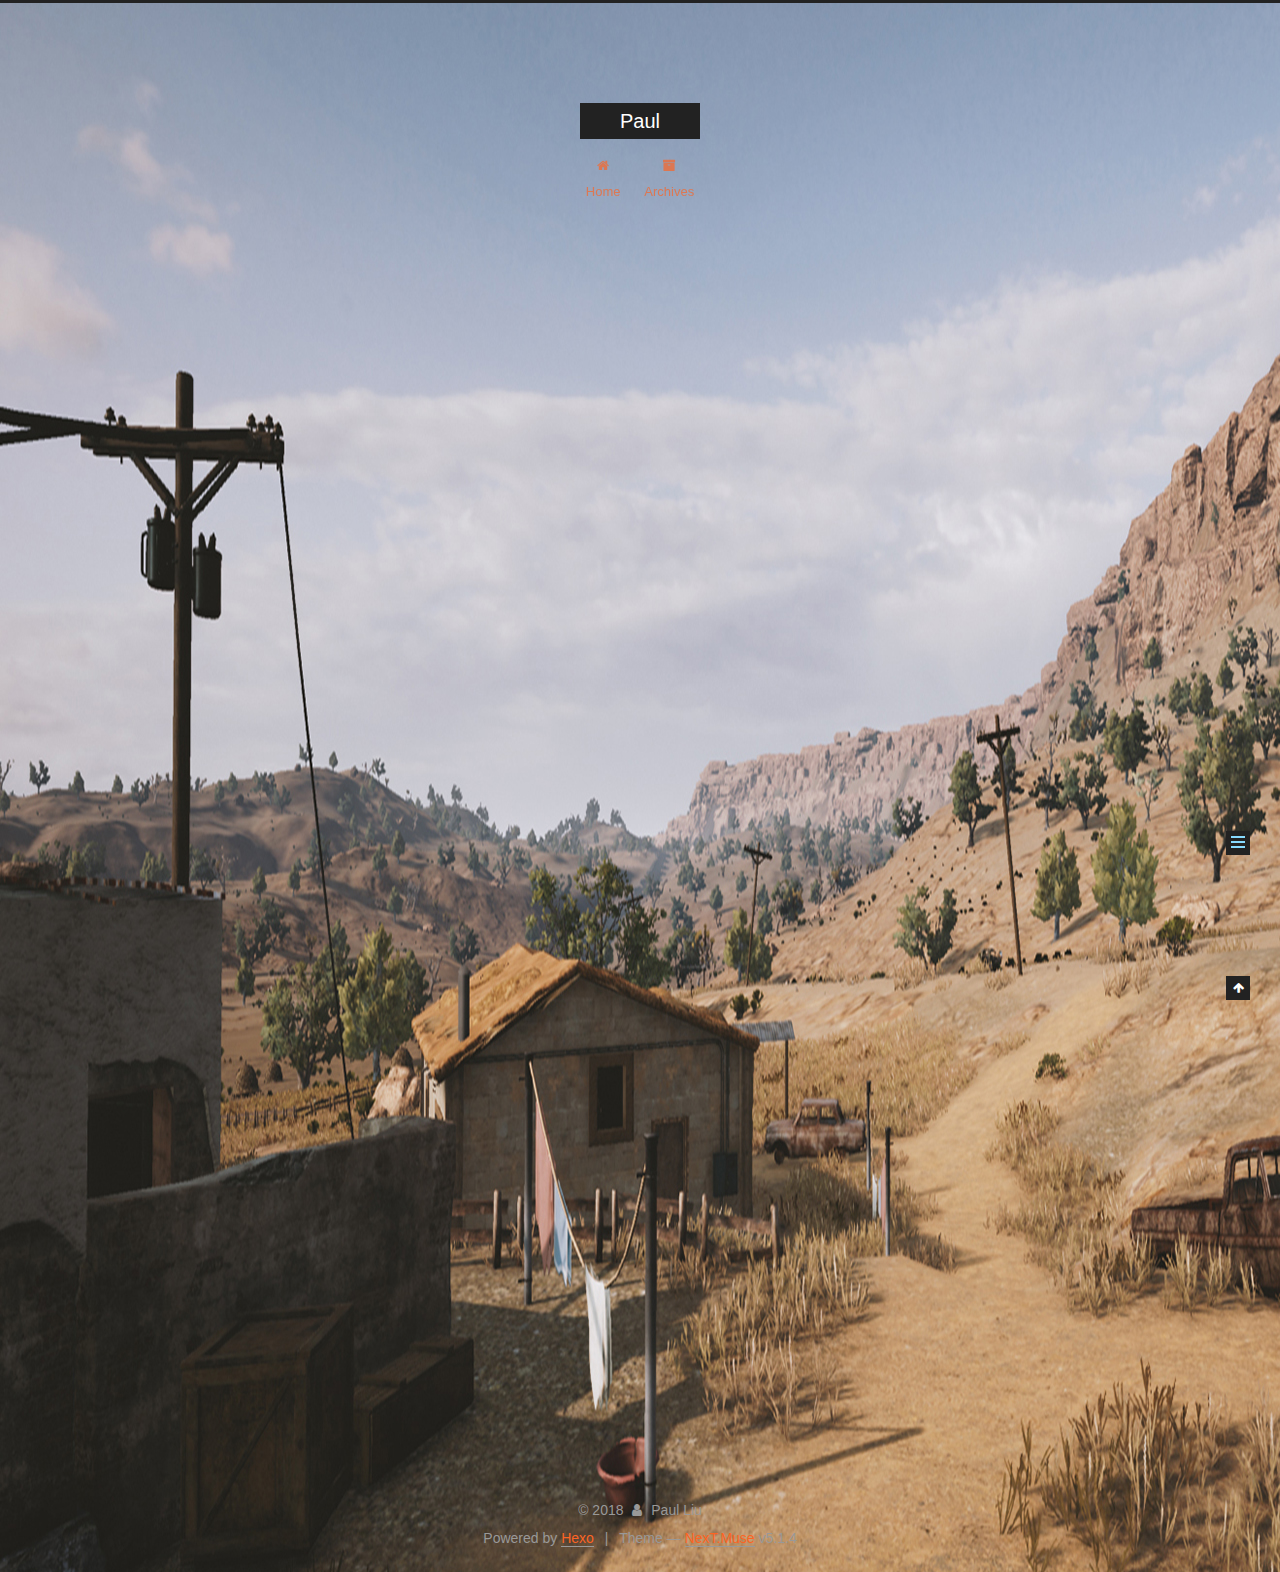
<file: 2018/06/22/hello-world/index.html>
<!DOCTYPE html>



  


<html class="theme-next muse use-motion" lang="">
<head>
  <meta charset="UTF-8"/>
<meta http-equiv="X-UA-Compatible" content="IE=edge" />
<meta name="viewport" content="width=device-width, initial-scale=1, maximum-scale=1"/>
<meta name="theme-color" content="#222">









<meta http-equiv="Cache-Control" content="no-transform" />
<meta http-equiv="Cache-Control" content="no-siteapp" />
















  
  
  <link href="/lib/fancybox/source/jquery.fancybox.css?v=2.1.5" rel="stylesheet" type="text/css" />







<link href="/lib/font-awesome/css/font-awesome.min.css?v=4.6.2" rel="stylesheet" type="text/css" />

<link href="/css/main.css?v=5.1.4" rel="stylesheet" type="text/css" />


  <link rel="apple-touch-icon" sizes="180x180" href="/images/apple-touch-icon-next.png?v=5.1.4">


  <link rel="icon" type="image/png" sizes="32x32" href="/images/favicon-32x32-next.png?v=5.1.4">


  <link rel="icon" type="image/png" sizes="16x16" href="/images/favicon-16x16-next.png?v=5.1.4">


  <link rel="mask-icon" href="/images/logo.svg?v=5.1.4" color="#222">





  <meta name="keywords" content="Hexo, NexT" />










<meta name="description" content="第一篇博客 Welcome to Hexo! This is your very first post. Check documentation for more info.  另一个网站 or you can ask me on GitHub. Quick StartCreate a new post1234$ hexo new &quot;My New Post&quot;$ hexo new &quot;My New P">
<meta property="og:type" content="article">
<meta property="og:title" content="Hello World">
<meta property="og:url" content="http://yoursite.com/2018/06/22/hello-world/index.html">
<meta property="og:site_name" content="Paul">
<meta property="og:description" content="第一篇博客 Welcome to Hexo! This is your very first post. Check documentation for more info.  另一个网站 or you can ask me on GitHub. Quick StartCreate a new post1234$ hexo new &quot;My New Post&quot;$ hexo new &quot;My New P">
<meta property="og:locale" content="default">
<meta property="og:updated_time" content="2018-06-23T02:54:16.996Z">
<meta name="twitter:card" content="summary">
<meta name="twitter:title" content="Hello World">
<meta name="twitter:description" content="第一篇博客 Welcome to Hexo! This is your very first post. Check documentation for more info.  另一个网站 or you can ask me on GitHub. Quick StartCreate a new post1234$ hexo new &quot;My New Post&quot;$ hexo new &quot;My New P">



<script type="text/javascript" id="hexo.configurations">
  var NexT = window.NexT || {};
  var CONFIG = {
    root: '/',
    scheme: 'Muse',
    version: '5.1.4',
    sidebar: {"position":"left","display":"post","offset":12,"b2t":false,"scrollpercent":false,"onmobile":false},
    fancybox: true,
    tabs: true,
    motion: {"enable":true,"async":false,"transition":{"post_block":"fadeIn","post_header":"slideDownIn","post_body":"slideDownIn","coll_header":"slideLeftIn","sidebar":"slideUpIn"}},
    duoshuo: {
      userId: '0',
      author: 'Author'
    },
    algolia: {
      applicationID: '',
      apiKey: '',
      indexName: '',
      hits: {"per_page":10},
      labels: {"input_placeholder":"Search for Posts","hits_empty":"We didn't find any results for the search: ${query}","hits_stats":"${hits} results found in ${time} ms"}
    }
  };
</script>



  <link rel="canonical" href="http://yoursite.com/2018/06/22/hello-world/"/>





  <title>Hello World | Paul</title>
  








</head>

<body itemscope itemtype="http://schema.org/WebPage" lang="default">

  
  
    
  

  <div class="container sidebar-position-left page-post-detail">
    <div class="headband"></div>

    <header id="header" class="header" itemscope itemtype="http://schema.org/WPHeader">
      <div class="header-inner"><div class="site-brand-wrapper">
  <div class="site-meta ">
    

    <div class="custom-logo-site-title">
      <a href="/"  class="brand" rel="start">
        <span class="logo-line-before"><i></i></span>
        <span class="site-title">Paul</span>
        <span class="logo-line-after"><i></i></span>
      </a>
    </div>
      
        <p class="site-subtitle"></p>
      
  </div>

  <div class="site-nav-toggle">
    <button>
      <span class="btn-bar"></span>
      <span class="btn-bar"></span>
      <span class="btn-bar"></span>
    </button>
  </div>
</div>

<nav class="site-nav">
  

  
    <ul id="menu" class="menu">
      
        
        <li class="menu-item menu-item-home">
          <a href="/" rel="section">
            
              <i class="menu-item-icon fa fa-fw fa-home"></i> <br />
            
            Home
          </a>
        </li>
      
        
        <li class="menu-item menu-item-archives">
          <a href="/archives/" rel="section">
            
              <i class="menu-item-icon fa fa-fw fa-archive"></i> <br />
            
            Archives
          </a>
        </li>
      

      
    </ul>
  

  
</nav>



 </div>
    </header>

    <main id="main" class="main">
      <div class="main-inner">
        <div class="content-wrap">
          <div id="content" class="content">
            

  <div id="posts" class="posts-expand">
    

  

  
  
  

  <article class="post post-type-normal" itemscope itemtype="http://schema.org/Article">
  
  
  
  <div class="post-block">
    <link itemprop="mainEntityOfPage" href="http://yoursite.com/2018/06/22/hello-world/">

    <span hidden itemprop="author" itemscope itemtype="http://schema.org/Person">
      <meta itemprop="name" content="Paul Liu">
      <meta itemprop="description" content="">
      <meta itemprop="image" content="/images/avatar.gif">
    </span>

    <span hidden itemprop="publisher" itemscope itemtype="http://schema.org/Organization">
      <meta itemprop="name" content="Paul">
    </span>

    
      <header class="post-header">

        
        
          <h1 class="post-title" itemprop="name headline">Hello World</h1>
        

        <div class="post-meta">
          <span class="post-time">
            
              <span class="post-meta-item-icon">
                <i class="fa fa-calendar-o"></i>
              </span>
              
                <span class="post-meta-item-text">Posted on</span>
              
              <time title="Post created" itemprop="dateCreated datePublished" datetime="2018-06-22T19:06:23+08:00">
                2018-06-22
              </time>
            

            

            
          </span>

          

          
            
          

          
          

          

          

          

        </div>
      </header>
    

    
    
    
    <div class="post-body" itemprop="articleBody">

      
      

      
        <p>第一篇博客</p>
<p>Welcome to <a href="https://hexo.io/" target="_blank" rel="noopener">Hexo</a>! This is your very first post. Check <a href="https://hexo.io/docs/" target="_blank" rel="noopener">documentation</a> for more info.  <a href="https://paul12345666.github.io/CustomizedSite/" target="_blank" rel="noopener">另一个网站</a> or you can ask me on <a href="https://github.com/hexojs/hexo/issues" target="_blank" rel="noopener">GitHub</a>.</p>
<h2 id="Quick-Start"><a href="#Quick-Start" class="headerlink" title="Quick Start"></a>Quick Start</h2><h3 id="Create-a-new-post"><a href="#Create-a-new-post" class="headerlink" title="Create a new post"></a>Create a new post</h3><figure class="highlight bash"><table><tr><td class="gutter"><pre><span class="line">1</span><br><span class="line">2</span><br><span class="line">3</span><br><span class="line">4</span><br></pre></td><td class="code"><pre><span class="line">$ hexo new <span class="string">"My New Post"</span></span><br><span class="line">$ hexo new <span class="string">"My New Post"</span>$ hexo new <span class="string">"My New Post"</span>$ hexo new <span class="string">"My New Post"</span></span><br><span class="line">$ hexo new <span class="string">"My New Post"</span></span><br><span class="line">$ hexo new <span class="string">"My New Post"</span></span><br></pre></td></tr></table></figure>
<p>More info: <a href="https://hexo.io/docs/writing.html" target="_blank" rel="noopener">Writing</a></p>
<h3 id="Run-server"><a href="#Run-server" class="headerlink" title="Run server"></a>Run server</h3><figure class="highlight bash"><table><tr><td class="gutter"><pre><span class="line">1</span><br></pre></td><td class="code"><pre><span class="line">$ hexo server</span><br></pre></td></tr></table></figure>
<p>More info: <a href="https://hexo.io/docs/server.html" target="_blank" rel="noopener">Server</a></p>
<h3 id="Generate-static-files"><a href="#Generate-static-files" class="headerlink" title="Generate static files"></a>Generate static files</h3><figure class="highlight bash"><table><tr><td class="gutter"><pre><span class="line">1</span><br></pre></td><td class="code"><pre><span class="line">$ hexo generate</span><br></pre></td></tr></table></figure>
<p>More info: <a href="https://hexo.io/docs/generating.html" target="_blank" rel="noopener">Generating</a></p>
<h3 id="Deploy-to-remote-sites"><a href="#Deploy-to-remote-sites" class="headerlink" title="Deploy to remote sites"></a>Deploy to remote sites</h3><figure class="highlight bash"><table><tr><td class="gutter"><pre><span class="line">1</span><br></pre></td><td class="code"><pre><span class="line">$ hexo deploy</span><br></pre></td></tr></table></figure>
<p>More info: <a href="https://hexo.io/docs/deployment.html" target="_blank" rel="noopener">Deployment</a></p>

      
    </div>
    
    
    

    

    

    

    <footer class="post-footer">
      

      
      
      

      
        <div class="post-nav">
          <div class="post-nav-next post-nav-item">
            
          </div>

          <span class="post-nav-divider"></span>

          <div class="post-nav-prev post-nav-item">
            
              <a href="/2018/06/23/first-new-post/" rel="prev" title="first new post">
                first new post <i class="fa fa-chevron-right"></i>
              </a>
            
          </div>
        </div>
      

      
      
    </footer>
  </div>
  
  
  
  </article>



    <div class="post-spread">
      
    </div>
  </div>


          </div>
          


          

  



        </div>
        
          
  
  <div class="sidebar-toggle">
    <div class="sidebar-toggle-line-wrap">
      <span class="sidebar-toggle-line sidebar-toggle-line-first"></span>
      <span class="sidebar-toggle-line sidebar-toggle-line-middle"></span>
      <span class="sidebar-toggle-line sidebar-toggle-line-last"></span>
    </div>
  </div>

  <aside id="sidebar" class="sidebar">
    
    <div class="sidebar-inner">

      

      
        <ul class="sidebar-nav motion-element">
          <li class="sidebar-nav-toc sidebar-nav-active" data-target="post-toc-wrap">
            Table of Contents
          </li>
          <li class="sidebar-nav-overview" data-target="site-overview-wrap">
            Overview
          </li>
        </ul>
      

      <section class="site-overview-wrap sidebar-panel">
        <div class="site-overview">
          <div class="site-author motion-element" itemprop="author" itemscope itemtype="http://schema.org/Person">
            
              <p class="site-author-name" itemprop="name">Paul Liu</p>
              <p class="site-description motion-element" itemprop="description"></p>
          </div>

          <nav class="site-state motion-element">

            
              <div class="site-state-item site-state-posts">
              
                <a href="/archives/">
              
                  <span class="site-state-item-count">2</span>
                  <span class="site-state-item-name">posts</span>
                </a>
              </div>
            

            

            

          </nav>

          

          

          
          

          
          

          

        </div>
      </section>

      
      <!--noindex-->
        <section class="post-toc-wrap motion-element sidebar-panel sidebar-panel-active">
          <div class="post-toc">

            
              
            

            
              <div class="post-toc-content"><ol class="nav"><li class="nav-item nav-level-2"><a class="nav-link" href="#Quick-Start"><span class="nav-number">1.</span> <span class="nav-text">Quick Start</span></a><ol class="nav-child"><li class="nav-item nav-level-3"><a class="nav-link" href="#Create-a-new-post"><span class="nav-number">1.1.</span> <span class="nav-text">Create a new post</span></a></li><li class="nav-item nav-level-3"><a class="nav-link" href="#Run-server"><span class="nav-number">1.2.</span> <span class="nav-text">Run server</span></a></li><li class="nav-item nav-level-3"><a class="nav-link" href="#Generate-static-files"><span class="nav-number">1.3.</span> <span class="nav-text">Generate static files</span></a></li><li class="nav-item nav-level-3"><a class="nav-link" href="#Deploy-to-remote-sites"><span class="nav-number">1.4.</span> <span class="nav-text">Deploy to remote sites</span></a></li></ol></li></ol></div>
            

          </div>
        </section>
      <!--/noindex-->
      

      

    </div>
  </aside>


        
      </div>
    </main>

    <footer id="footer" class="footer">
      <div class="footer-inner">
        <div class="copyright">&copy; <span itemprop="copyrightYear">2018</span>
  <span class="with-love">
    <i class="fa fa-user"></i>
  </span>
  <span class="author" itemprop="copyrightHolder">Paul Liu</span>

  
</div>


  <div class="powered-by">Powered by <a class="theme-link" target="_blank" href="https://hexo.io">Hexo</a></div>



  <span class="post-meta-divider">|</span>



  <div class="theme-info">Theme &mdash; <a class="theme-link" target="_blank" href="https://github.com/iissnan/hexo-theme-next">NexT.Muse</a> v5.1.4</div>




        







        
      </div>
    </footer>

    
      <div class="back-to-top">
        <i class="fa fa-arrow-up"></i>
        
      </div>
    

    

  </div>

  

<script type="text/javascript">
  if (Object.prototype.toString.call(window.Promise) !== '[object Function]') {
    window.Promise = null;
  }
</script>









  












  
  
    <script type="text/javascript" src="/lib/jquery/index.js?v=2.1.3"></script>
  

  
  
    <script type="text/javascript" src="/lib/fastclick/lib/fastclick.min.js?v=1.0.6"></script>
  

  
  
    <script type="text/javascript" src="/lib/jquery_lazyload/jquery.lazyload.js?v=1.9.7"></script>
  

  
  
    <script type="text/javascript" src="/lib/velocity/velocity.min.js?v=1.2.1"></script>
  

  
  
    <script type="text/javascript" src="/lib/velocity/velocity.ui.min.js?v=1.2.1"></script>
  

  
  
    <script type="text/javascript" src="/lib/fancybox/source/jquery.fancybox.pack.js?v=2.1.5"></script>
  


  


  <script type="text/javascript" src="/js/src/utils.js?v=5.1.4"></script>

  <script type="text/javascript" src="/js/src/motion.js?v=5.1.4"></script>



  
  

  
  <script type="text/javascript" src="/js/src/scrollspy.js?v=5.1.4"></script>
<script type="text/javascript" src="/js/src/post-details.js?v=5.1.4"></script>



  


  <script type="text/javascript" src="/js/src/bootstrap.js?v=5.1.4"></script>



  


  




	





  





  












  





  

  

  

  
  

  

  

  

</body>
</html>
</file>
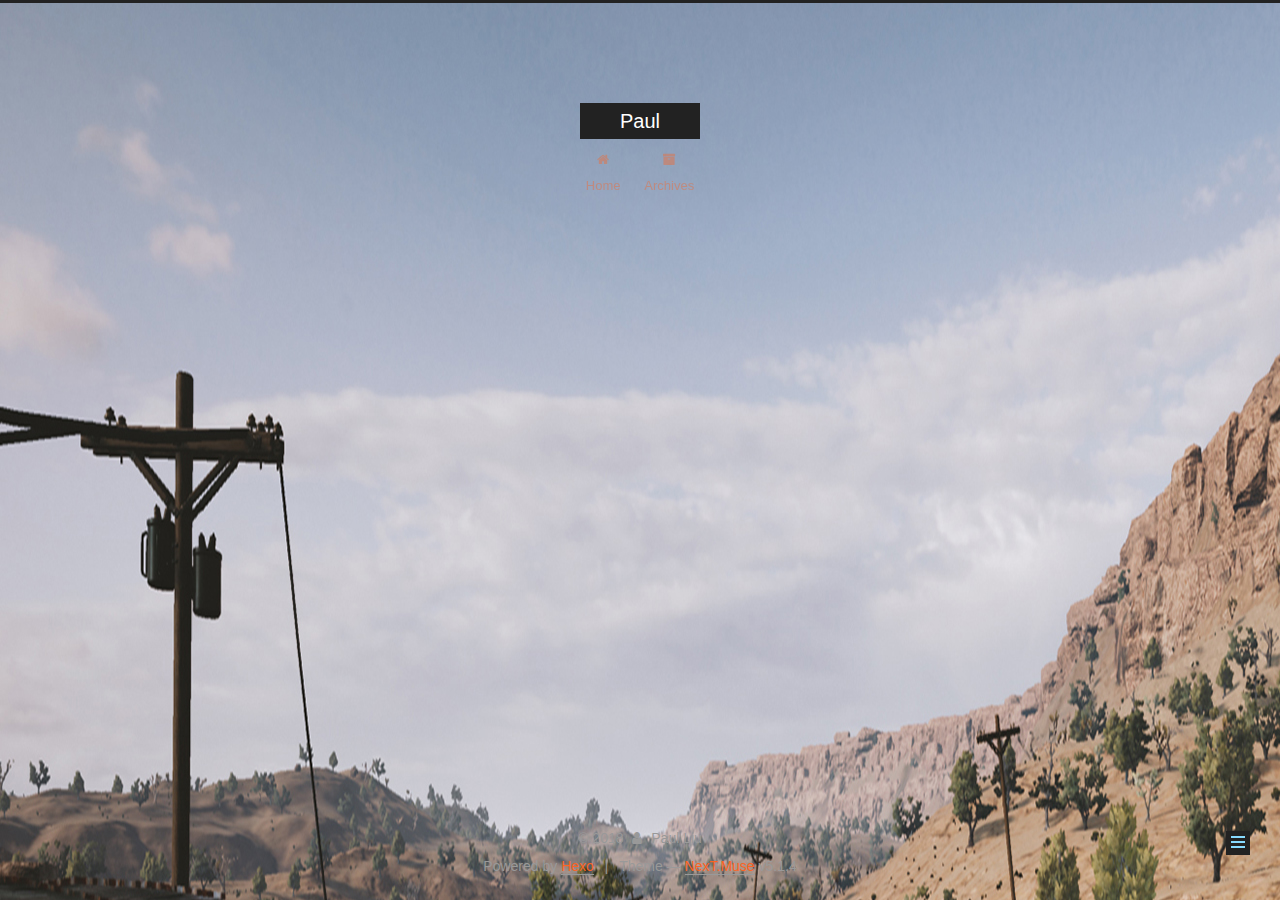
<file: 2018/06/23/first-new-post/index.html>
<!DOCTYPE html>



  


<html class="theme-next muse use-motion" lang="">
<head>
  <meta charset="UTF-8"/>
<meta http-equiv="X-UA-Compatible" content="IE=edge" />
<meta name="viewport" content="width=device-width, initial-scale=1, maximum-scale=1"/>
<meta name="theme-color" content="#222">









<meta http-equiv="Cache-Control" content="no-transform" />
<meta http-equiv="Cache-Control" content="no-siteapp" />
















  
  
  <link href="/lib/fancybox/source/jquery.fancybox.css?v=2.1.5" rel="stylesheet" type="text/css" />







<link href="/lib/font-awesome/css/font-awesome.min.css?v=4.6.2" rel="stylesheet" type="text/css" />

<link href="/css/main.css?v=5.1.4" rel="stylesheet" type="text/css" />


  <link rel="apple-touch-icon" sizes="180x180" href="/images/apple-touch-icon-next.png?v=5.1.4">


  <link rel="icon" type="image/png" sizes="32x32" href="/images/favicon-32x32-next.png?v=5.1.4">


  <link rel="icon" type="image/png" sizes="16x16" href="/images/favicon-16x16-next.png?v=5.1.4">


  <link rel="mask-icon" href="/images/logo.svg?v=5.1.4" color="#222">





  <meta name="keywords" content="Hexo, NexT" />










<meta property="og:type" content="article">
<meta property="og:title" content="first new post">
<meta property="og:url" content="http://yoursite.com/2018/06/23/first-new-post/index.html">
<meta property="og:site_name" content="Paul">
<meta property="og:locale" content="default">
<meta property="og:updated_time" content="2018-06-23T06:11:28.106Z">
<meta name="twitter:card" content="summary">
<meta name="twitter:title" content="first new post">



<script type="text/javascript" id="hexo.configurations">
  var NexT = window.NexT || {};
  var CONFIG = {
    root: '/',
    scheme: 'Muse',
    version: '5.1.4',
    sidebar: {"position":"left","display":"post","offset":12,"b2t":false,"scrollpercent":false,"onmobile":false},
    fancybox: true,
    tabs: true,
    motion: {"enable":true,"async":false,"transition":{"post_block":"fadeIn","post_header":"slideDownIn","post_body":"slideDownIn","coll_header":"slideLeftIn","sidebar":"slideUpIn"}},
    duoshuo: {
      userId: '0',
      author: 'Author'
    },
    algolia: {
      applicationID: '',
      apiKey: '',
      indexName: '',
      hits: {"per_page":10},
      labels: {"input_placeholder":"Search for Posts","hits_empty":"We didn't find any results for the search: ${query}","hits_stats":"${hits} results found in ${time} ms"}
    }
  };
</script>



  <link rel="canonical" href="http://yoursite.com/2018/06/23/first-new-post/"/>





  <title>first new post | Paul</title>
  








</head>

<body itemscope itemtype="http://schema.org/WebPage" lang="default">

  
  
    
  

  <div class="container sidebar-position-left page-post-detail">
    <div class="headband"></div>

    <header id="header" class="header" itemscope itemtype="http://schema.org/WPHeader">
      <div class="header-inner"><div class="site-brand-wrapper">
  <div class="site-meta ">
    

    <div class="custom-logo-site-title">
      <a href="/"  class="brand" rel="start">
        <span class="logo-line-before"><i></i></span>
        <span class="site-title">Paul</span>
        <span class="logo-line-after"><i></i></span>
      </a>
    </div>
      
        <p class="site-subtitle"></p>
      
  </div>

  <div class="site-nav-toggle">
    <button>
      <span class="btn-bar"></span>
      <span class="btn-bar"></span>
      <span class="btn-bar"></span>
    </button>
  </div>
</div>

<nav class="site-nav">
  

  
    <ul id="menu" class="menu">
      
        
        <li class="menu-item menu-item-home">
          <a href="/" rel="section">
            
              <i class="menu-item-icon fa fa-fw fa-home"></i> <br />
            
            Home
          </a>
        </li>
      
        
        <li class="menu-item menu-item-archives">
          <a href="/archives/" rel="section">
            
              <i class="menu-item-icon fa fa-fw fa-archive"></i> <br />
            
            Archives
          </a>
        </li>
      

      
    </ul>
  

  
</nav>



 </div>
    </header>

    <main id="main" class="main">
      <div class="main-inner">
        <div class="content-wrap">
          <div id="content" class="content">
            

  <div id="posts" class="posts-expand">
    

  

  
  
  

  <article class="post post-type-normal" itemscope itemtype="http://schema.org/Article">
  
  
  
  <div class="post-block">
    <link itemprop="mainEntityOfPage" href="http://yoursite.com/2018/06/23/first-new-post/">

    <span hidden itemprop="author" itemscope itemtype="http://schema.org/Person">
      <meta itemprop="name" content="Paul Liu">
      <meta itemprop="description" content="">
      <meta itemprop="image" content="/images/avatar.gif">
    </span>

    <span hidden itemprop="publisher" itemscope itemtype="http://schema.org/Organization">
      <meta itemprop="name" content="Paul">
    </span>

    
      <header class="post-header">

        
        
          <h1 class="post-title" itemprop="name headline">first new post</h1>
        

        <div class="post-meta">
          <span class="post-time">
            
              <span class="post-meta-item-icon">
                <i class="fa fa-calendar-o"></i>
              </span>
              
                <span class="post-meta-item-text">Posted on</span>
              
              <time title="Post created" itemprop="dateCreated datePublished" datetime="2018-06-23T14:11:33+08:00">
                2018-06-23
              </time>
            

            

            
          </span>

          

          
            
          

          
          

          

          

          

        </div>
      </header>
    

    
    
    
    <div class="post-body" itemprop="articleBody">

      
      

      
        
      
    </div>
    
    
    

    

    

    

    <footer class="post-footer">
      

      
      
      

      
        <div class="post-nav">
          <div class="post-nav-next post-nav-item">
            
              <a href="/2018/06/22/hello-world/" rel="next" title="Hello World">
                <i class="fa fa-chevron-left"></i> Hello World
              </a>
            
          </div>

          <span class="post-nav-divider"></span>

          <div class="post-nav-prev post-nav-item">
            
          </div>
        </div>
      

      
      
    </footer>
  </div>
  
  
  
  </article>



    <div class="post-spread">
      
    </div>
  </div>


          </div>
          


          

  



        </div>
        
          
  
  <div class="sidebar-toggle">
    <div class="sidebar-toggle-line-wrap">
      <span class="sidebar-toggle-line sidebar-toggle-line-first"></span>
      <span class="sidebar-toggle-line sidebar-toggle-line-middle"></span>
      <span class="sidebar-toggle-line sidebar-toggle-line-last"></span>
    </div>
  </div>

  <aside id="sidebar" class="sidebar">
    
    <div class="sidebar-inner">

      

      

      <section class="site-overview-wrap sidebar-panel sidebar-panel-active">
        <div class="site-overview">
          <div class="site-author motion-element" itemprop="author" itemscope itemtype="http://schema.org/Person">
            
              <p class="site-author-name" itemprop="name">Paul Liu</p>
              <p class="site-description motion-element" itemprop="description"></p>
          </div>

          <nav class="site-state motion-element">

            
              <div class="site-state-item site-state-posts">
              
                <a href="/archives/">
              
                  <span class="site-state-item-count">2</span>
                  <span class="site-state-item-name">posts</span>
                </a>
              </div>
            

            

            

          </nav>

          

          

          
          

          
          

          

        </div>
      </section>

      

      

    </div>
  </aside>


        
      </div>
    </main>

    <footer id="footer" class="footer">
      <div class="footer-inner">
        <div class="copyright">&copy; <span itemprop="copyrightYear">2018</span>
  <span class="with-love">
    <i class="fa fa-user"></i>
  </span>
  <span class="author" itemprop="copyrightHolder">Paul Liu</span>

  
</div>


  <div class="powered-by">Powered by <a class="theme-link" target="_blank" href="https://hexo.io">Hexo</a></div>



  <span class="post-meta-divider">|</span>



  <div class="theme-info">Theme &mdash; <a class="theme-link" target="_blank" href="https://github.com/iissnan/hexo-theme-next">NexT.Muse</a> v5.1.4</div>




        







        
      </div>
    </footer>

    
      <div class="back-to-top">
        <i class="fa fa-arrow-up"></i>
        
      </div>
    

    

  </div>

  

<script type="text/javascript">
  if (Object.prototype.toString.call(window.Promise) !== '[object Function]') {
    window.Promise = null;
  }
</script>









  












  
  
    <script type="text/javascript" src="/lib/jquery/index.js?v=2.1.3"></script>
  

  
  
    <script type="text/javascript" src="/lib/fastclick/lib/fastclick.min.js?v=1.0.6"></script>
  

  
  
    <script type="text/javascript" src="/lib/jquery_lazyload/jquery.lazyload.js?v=1.9.7"></script>
  

  
  
    <script type="text/javascript" src="/lib/velocity/velocity.min.js?v=1.2.1"></script>
  

  
  
    <script type="text/javascript" src="/lib/velocity/velocity.ui.min.js?v=1.2.1"></script>
  

  
  
    <script type="text/javascript" src="/lib/fancybox/source/jquery.fancybox.pack.js?v=2.1.5"></script>
  


  


  <script type="text/javascript" src="/js/src/utils.js?v=5.1.4"></script>

  <script type="text/javascript" src="/js/src/motion.js?v=5.1.4"></script>



  
  

  
  <script type="text/javascript" src="/js/src/scrollspy.js?v=5.1.4"></script>
<script type="text/javascript" src="/js/src/post-details.js?v=5.1.4"></script>



  


  <script type="text/javascript" src="/js/src/bootstrap.js?v=5.1.4"></script>



  


  




	





  





  












  





  

  

  

  
  

  

  

  

</body>
</html>
</file>
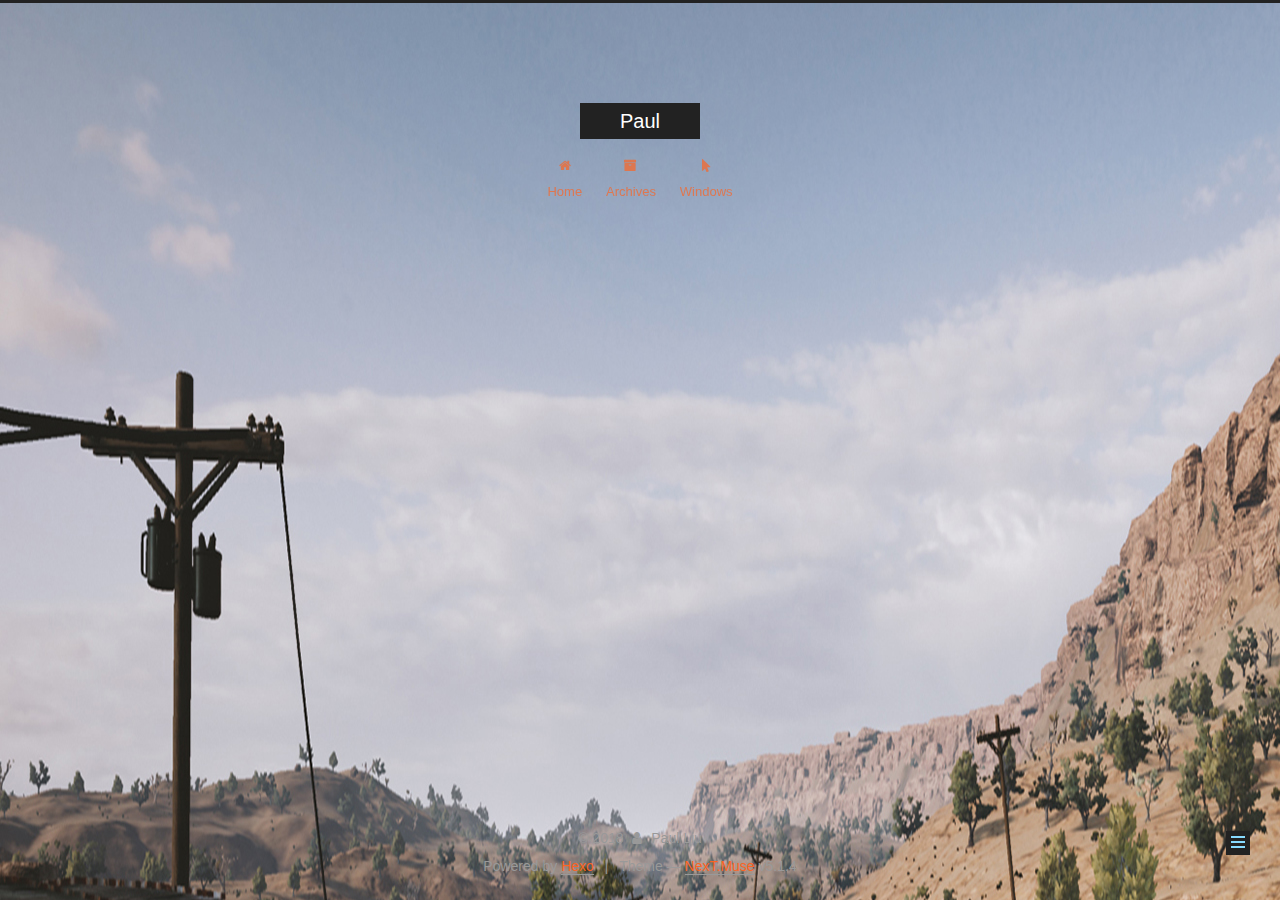
<file: 2018/06/25/first-new-post/index.html>
<!DOCTYPE html>



  


<html class="theme-next muse use-motion" lang="">
<head>
  <meta charset="UTF-8"/>
<meta http-equiv="X-UA-Compatible" content="IE=edge" />
<meta name="viewport" content="width=device-width, initial-scale=1, maximum-scale=1"/>
<meta name="theme-color" content="#222">









<meta http-equiv="Cache-Control" content="no-transform" />
<meta http-equiv="Cache-Control" content="no-siteapp" />
















  
  
  <link href="/lib/fancybox/source/jquery.fancybox.css?v=2.1.5" rel="stylesheet" type="text/css" />







<link href="/lib/font-awesome/css/font-awesome.min.css?v=4.6.2" rel="stylesheet" type="text/css" />

<link href="/css/main.css?v=5.1.4" rel="stylesheet" type="text/css" />


  <link rel="apple-touch-icon" sizes="180x180" href="/images/apple-touch-icon-next.png?v=5.1.4">


  <link rel="icon" type="image/png" sizes="32x32" href="/images/favicon-32x32-next.png?v=5.1.4">


  <link rel="icon" type="image/png" sizes="16x16" href="/images/favicon-16x16-next.png?v=5.1.4">


  <link rel="mask-icon" href="/images/logo.svg?v=5.1.4" color="#222">





  <meta name="keywords" content="Hexo, NexT" />










<meta name="description" content="哈哈哈哈哈哈哈哈哈">
<meta property="og:type" content="article">
<meta property="og:title" content="first new post">
<meta property="og:url" content="http://yoursite.com/2018/06/25/first-new-post/index.html">
<meta property="og:site_name" content="Paul">
<meta property="og:description" content="哈哈哈哈哈哈哈哈哈">
<meta property="og:locale" content="default">
<meta property="og:updated_time" content="2018-06-25T04:07:12.981Z">
<meta name="twitter:card" content="summary">
<meta name="twitter:title" content="first new post">
<meta name="twitter:description" content="哈哈哈哈哈哈哈哈哈">



<script type="text/javascript" id="hexo.configurations">
  var NexT = window.NexT || {};
  var CONFIG = {
    root: '/',
    scheme: 'Muse',
    version: '5.1.4',
    sidebar: {"position":"left","display":"post","offset":12,"b2t":false,"scrollpercent":false,"onmobile":false},
    fancybox: true,
    tabs: true,
    motion: {"enable":true,"async":false,"transition":{"post_block":"fadeIn","post_header":"slideDownIn","post_body":"slideDownIn","coll_header":"slideLeftIn","sidebar":"slideUpIn"}},
    duoshuo: {
      userId: '0',
      author: 'Author'
    },
    algolia: {
      applicationID: '',
      apiKey: '',
      indexName: '',
      hits: {"per_page":10},
      labels: {"input_placeholder":"Search for Posts","hits_empty":"We didn't find any results for the search: ${query}","hits_stats":"${hits} results found in ${time} ms"}
    }
  };
</script>



  <link rel="canonical" href="http://yoursite.com/2018/06/25/first-new-post/"/>





  <title>first new post | Paul</title>
  








</head>

<body itemscope itemtype="http://schema.org/WebPage" lang="default">

  
  
    
  

  <div class="container sidebar-position-left page-post-detail">
    <div class="headband"></div>

    <header id="header" class="header" itemscope itemtype="http://schema.org/WPHeader">
      <div class="header-inner"><div class="site-brand-wrapper">
  <div class="site-meta ">
    

    <div class="custom-logo-site-title">
      <a href="/"  class="brand" rel="start">
        <span class="logo-line-before"><i></i></span>
        <span class="site-title">Paul</span>
        <span class="logo-line-after"><i></i></span>
      </a>
    </div>
      
        <p class="site-subtitle"></p>
      
  </div>

  <div class="site-nav-toggle">
    <button>
      <span class="btn-bar"></span>
      <span class="btn-bar"></span>
      <span class="btn-bar"></span>
    </button>
  </div>
</div>

<nav class="site-nav">
  

  
    <ul id="menu" class="menu">
      
        
        <li class="menu-item menu-item-home">
          <a href="/" rel="section">
            
              <i class="menu-item-icon fa fa-fw fa-home"></i> <br />
            
            Home
          </a>
        </li>
      
        
        <li class="menu-item menu-item-archives">
          <a href="/archives/" rel="section">
            
              <i class="menu-item-icon fa fa-fw fa-archive"></i> <br />
            
            Archives
          </a>
        </li>
      
        
        <li class="menu-item menu-item-windows">
          <a href="/Windows/" rel="section">
            
              <i class="menu-item-icon fa fa-fw fa-mouse-pointer"></i> <br />
            
            Windows
          </a>
        </li>
      

      
    </ul>
  

  
</nav>



 </div>
    </header>

    <main id="main" class="main">
      <div class="main-inner">
        <div class="content-wrap">
          <div id="content" class="content">
            

  <div id="posts" class="posts-expand">
    

  

  
  
  

  <article class="post post-type-normal" itemscope itemtype="http://schema.org/Article">
  
  
  
  <div class="post-block">
    <link itemprop="mainEntityOfPage" href="http://yoursite.com/2018/06/25/first-new-post/">

    <span hidden itemprop="author" itemscope itemtype="http://schema.org/Person">
      <meta itemprop="name" content="Paul Liu">
      <meta itemprop="description" content="">
      <meta itemprop="image" content="/images/avatar.gif">
    </span>

    <span hidden itemprop="publisher" itemscope itemtype="http://schema.org/Organization">
      <meta itemprop="name" content="Paul">
    </span>

    
      <header class="post-header">

        
        
          <h1 class="post-title" itemprop="name headline">first new post</h1>
        

        <div class="post-meta">
          <span class="post-time">
            
              <span class="post-meta-item-icon">
                <i class="fa fa-calendar-o"></i>
              </span>
              
                <span class="post-meta-item-text">Posted on</span>
              
              <time title="Post created" itemprop="dateCreated datePublished" datetime="2018-06-25T14:11:33+08:00">
                2018-06-25
              </time>
            

            

            
          </span>

          

          
            
          

          
          

          

          

          

        </div>
      </header>
    

    
    
    
    <div class="post-body" itemprop="articleBody">

      
      

      
        <h1 id="哈哈哈哈哈哈哈哈哈"><a href="#哈哈哈哈哈哈哈哈哈" class="headerlink" title="哈哈哈哈哈哈哈哈哈"></a>哈哈哈哈哈哈哈哈哈</h1>
      
    </div>
    
    
    

    

    

    

    <footer class="post-footer">
      

      
      
      

      
        <div class="post-nav">
          <div class="post-nav-next post-nav-item">
            
              <a href="/2018/06/22/hello-world/" rel="next" title="Hello World">
                <i class="fa fa-chevron-left"></i> Hello World
              </a>
            
          </div>

          <span class="post-nav-divider"></span>

          <div class="post-nav-prev post-nav-item">
            
          </div>
        </div>
      

      
      
    </footer>
  </div>
  
  
  
  </article>



    <div class="post-spread">
      
    </div>
  </div>


          </div>
          


          

  



        </div>
        
          
  
  <div class="sidebar-toggle">
    <div class="sidebar-toggle-line-wrap">
      <span class="sidebar-toggle-line sidebar-toggle-line-first"></span>
      <span class="sidebar-toggle-line sidebar-toggle-line-middle"></span>
      <span class="sidebar-toggle-line sidebar-toggle-line-last"></span>
    </div>
  </div>

  <aside id="sidebar" class="sidebar">
    
    <div class="sidebar-inner">

      

      
        <ul class="sidebar-nav motion-element">
          <li class="sidebar-nav-toc sidebar-nav-active" data-target="post-toc-wrap">
            Table of Contents
          </li>
          <li class="sidebar-nav-overview" data-target="site-overview-wrap">
            Overview
          </li>
        </ul>
      

      <section class="site-overview-wrap sidebar-panel">
        <div class="site-overview">
          <div class="site-author motion-element" itemprop="author" itemscope itemtype="http://schema.org/Person">
            
              <p class="site-author-name" itemprop="name">Paul Liu</p>
              <p class="site-description motion-element" itemprop="description"></p>
          </div>

          <nav class="site-state motion-element">

            
              <div class="site-state-item site-state-posts">
              
                <a href="/archives/">
              
                  <span class="site-state-item-count">2</span>
                  <span class="site-state-item-name">posts</span>
                </a>
              </div>
            

            

            

          </nav>

          

          

          
          

          
          

          

        </div>
      </section>

      
      <!--noindex-->
        <section class="post-toc-wrap motion-element sidebar-panel sidebar-panel-active">
          <div class="post-toc">

            
              
            

            
              <div class="post-toc-content"><ol class="nav"><li class="nav-item nav-level-1"><a class="nav-link" href="#哈哈哈哈哈哈哈哈哈"><span class="nav-number">1.</span> <span class="nav-text">哈哈哈哈哈哈哈哈哈</span></a></li></ol></div>
            

          </div>
        </section>
      <!--/noindex-->
      

      

    </div>
  </aside>


        
      </div>
    </main>

    <footer id="footer" class="footer">
      <div class="footer-inner">
        <div class="copyright">&copy; <span itemprop="copyrightYear">2018</span>
  <span class="with-love">
    <i class="fa fa-user"></i>
  </span>
  <span class="author" itemprop="copyrightHolder">Paul Liu</span>

  
</div>


  <div class="powered-by">Powered by <a class="theme-link" target="_blank" href="https://hexo.io">Hexo</a></div>



  <span class="post-meta-divider">|</span>



  <div class="theme-info">Theme &mdash; <a class="theme-link" target="_blank" href="https://github.com/iissnan/hexo-theme-next">NexT.Muse</a> v5.1.4</div>




        







        
      </div>
    </footer>

    
      <div class="back-to-top">
        <i class="fa fa-arrow-up"></i>
        
      </div>
    

    

  </div>

  

<script type="text/javascript">
  if (Object.prototype.toString.call(window.Promise) !== '[object Function]') {
    window.Promise = null;
  }
</script>









  












  
  
    <script type="text/javascript" src="/lib/jquery/index.js?v=2.1.3"></script>
  

  
  
    <script type="text/javascript" src="/lib/fastclick/lib/fastclick.min.js?v=1.0.6"></script>
  

  
  
    <script type="text/javascript" src="/lib/jquery_lazyload/jquery.lazyload.js?v=1.9.7"></script>
  

  
  
    <script type="text/javascript" src="/lib/velocity/velocity.min.js?v=1.2.1"></script>
  

  
  
    <script type="text/javascript" src="/lib/velocity/velocity.ui.min.js?v=1.2.1"></script>
  

  
  
    <script type="text/javascript" src="/lib/fancybox/source/jquery.fancybox.pack.js?v=2.1.5"></script>
  


  


  <script type="text/javascript" src="/js/src/utils.js?v=5.1.4"></script>

  <script type="text/javascript" src="/js/src/motion.js?v=5.1.4"></script>



  
  

  
  <script type="text/javascript" src="/js/src/scrollspy.js?v=5.1.4"></script>
<script type="text/javascript" src="/js/src/post-details.js?v=5.1.4"></script>



  


  <script type="text/javascript" src="/js/src/bootstrap.js?v=5.1.4"></script>



  


  




	





  





  












  





  

  

  

  
  

  

  

  

</body>
</html>
</file>
<file: css/main.css>
/* normalize.css v3.0.2 | MIT License | git.io/normalize */
html {
  font-family: sans-serif; /* 1 */
  -ms-text-size-adjust: 100%; /* 2 */
  -webkit-text-size-adjust: 100%; /* 2 */
}
body {
  margin: 0;
}
article,
aside,
details,
figcaption,
figure,
footer,
header,
hgroup,
main,
menu,
nav,
section,
summary {
  display: block;
}
audio,
canvas,
progress,
video {
  display: inline-block; /* 1 */
  vertical-align: baseline; /* 2 */
}
audio:not([controls]) {
  display: none;
  height: 0;
}
[hidden],
template {
  display: none;
}
a {
  background-color: transparent;
}
a:active,
a:hover {
  outline: 0;
}
abbr[title] {
  border-bottom: 1px dotted;
}
b,
strong {
  font-weight: bold;
}
dfn {
  font-style: italic;
}
h1 {
  font-size: 2em;
  margin: 0.67em 0;
}
mark {
  background: #ff0;
  color: #000;
}
small {
  font-size: 80%;
}
sub,
sup {
  font-size: 75%;
  line-height: 0;
  position: relative;
  vertical-align: baseline;
}
sup {
  top: -0.5em;
}
sub {
  bottom: -0.25em;
}
img {
  border: 0;
}
svg:not(:root) {
  overflow: hidden;
}
figure {
  margin: 1em 40px;
}
hr {
  -moz-box-sizing: content-box;
  box-sizing: content-box;
  height: 0;
}
pre {
  overflow: auto;
}
code,
kbd,
pre,
samp {
  font-family: monospace, monospace;
  font-size: 1em;
}
button,
input,
optgroup,
select,
textarea {
  color: inherit; /* 1 */
  font: inherit; /* 2 */
  margin: 0; /* 3 */
}
button {
  overflow: visible;
}
button,
select {
  text-transform: none;
}
button,
html input[type="button"],
input[type="reset"],
input[type="submit"] {
  -webkit-appearance: button; /* 2 */
  cursor: pointer; /* 3 */
}
button[disabled],
html input[disabled] {
  cursor: default;
}
button::-moz-focus-inner,
input::-moz-focus-inner {
  border: 0;
  padding: 0;
}
input {
  line-height: normal;
}
input[type="checkbox"],
input[type="radio"] {
  box-sizing: border-box; /* 1 */
  padding: 0; /* 2 */
}
input[type="number"]::-webkit-inner-spin-button,
input[type="number"]::-webkit-outer-spin-button {
  height: auto;
}
input[type="search"] {
  -webkit-appearance: textfield; /* 1 */
  -moz-box-sizing: content-box;
  -webkit-box-sizing: content-box; /* 2 */
  box-sizing: content-box;
}
input[type="search"]::-webkit-search-cancel-button,
input[type="search"]::-webkit-search-decoration {
  -webkit-appearance: none;
}
fieldset {
  border: 1px solid #c0c0c0;
  margin: 0 2px;
  padding: 0.35em 0.625em 0.75em;
}
legend {
  border: 0; /* 1 */
  padding: 0; /* 2 */
}
textarea {
  overflow: auto;
}
optgroup {
  font-weight: bold;
}
table {
  border-collapse: collapse;
  border-spacing: 0;
}
td,
th {
  padding: 0;
}
::selection {
  background: #262a30;
  color: #fc6423;
}
body {
  position: relative;
  font-family: 'Lato', "PingFang SC", "Microsoft YaHei", sans-serif;
  font-size: 14px;
  line-height: 2;
  color: #87daff;
  background: #fc6423;
}
@media (max-width: 767px) {
  body {
    padding-right: 0 !important;
  }
}
@media (min-width: 768px) and (max-width: 991px) {
  body {
    padding-right: 0 !important;
  }
}
@media (min-width: 1600px) {
  body {
    font-size: 16px;
  }
}
h1,
h2,
h3,
h4,
h5,
h6 {
  margin: 0;
  padding: 0;
  font-weight: bold;
  line-height: 1.5;
  font-family: 'Lato', "PingFang SC", "Microsoft YaHei", sans-serif;
}
h2,
h3,
h4,
h5,
h6 {
  margin: 20px 0 15px;
}
h1 {
  font-size: 22px;
}
@media (max-width: 767px) {
  h1 {
    font-size: 18px;
  }
}
h2 {
  font-size: 20px;
}
@media (max-width: 767px) {
  h2 {
    font-size: 16px;
  }
}
h3 {
  font-size: 18px;
}
@media (max-width: 767px) {
  h3 {
    font-size: 14px;
  }
}
h4 {
  font-size: 16px;
}
@media (max-width: 767px) {
  h4 {
    font-size: 12px;
  }
}
h5 {
  font-size: 14px;
}
@media (max-width: 767px) {
  h5 {
    font-size: 10px;
  }
}
h6 {
  font-size: 12px;
}
@media (max-width: 767px) {
  h6 {
    font-size: 8px;
  }
}
p {
  margin: 0 0 20px 0;
}
a {
  color: #fc6423;
  text-decoration: none;
  outline: none;
  border-bottom: 1px solid #999;
  word-wrap: break-word;
}
a:hover {
  color: #eee;
  border-bottom-color: #222;
}
blockquote {
  margin: 0;
  padding: 0;
}
img {
  display: block;
  margin: auto;
  max-width: 100%;
  height: auto;
}
hr {
  margin: 40px 0;
  height: 3px;
  border: none;
  background-color: #ddd;
  background-image: repeating-linear-gradient(-45deg, #fff, #fff 4px, transparent 4px, transparent 8px);
}
blockquote {
  padding: 0 15px;
  color: #666;
  border-left: 4px solid #ddd;
}
blockquote cite::before {
  content: "-";
  padding: 0 5px;
}
dt {
  font-weight: 700;
}
dd {
  margin: 0;
  padding: 0;
}
kbd {
  border: 1px solid #ccc;
  border-radius: 0.2em;
  box-shadow: 0.1em 0.1em 0.2em rgba(0,0,0,0.1);
  background-color: #f9f9f9;
  font-family: inherit;
  background-image: -webkit-linear-gradient(top, #eee, #fff, #eee);
  padding: 0.1em 0.3em;
  white-space: nowrap;
}
.text-left {
  text-align: left;
}
.text-center {
  text-align: center;
}
.text-right {
  text-align: right;
}
.text-justify {
  text-align: justify;
}
.text-nowrap {
  white-space: nowrap;
}
.text-lowercase {
  text-transform: lowercase;
}
.text-uppercase {
  text-transform: uppercase;
}
.text-capitalize {
  text-transform: capitalize;
}
.center-block {
  display: block;
  margin-left: auto;
  margin-right: auto;
}
.clearfix:before,
.clearfix:after {
  content: " ";
  display: table;
}
.clearfix:after {
  clear: both;
}
.pullquote {
  width: 45%;
}
.pullquote.left {
  float: left;
  margin-left: 5px;
  margin-right: 10px;
}
.pullquote.right {
  float: right;
  margin-left: 10px;
  margin-right: 5px;
}
.affix.affix.affix {
  position: fixed;
}
.translation {
  margin-top: -20px;
  font-size: 14px;
  color: #999;
}
.scrollbar-measure {
  width: 100px;
  height: 100px;
  overflow: scroll;
  position: absolute;
  top: -9999px;
}
.use-motion .motion-element {
  opacity: 0;
}
table {
  margin: 20px 0;
  width: 100%;
  border-collapse: collapse;
  border-spacing: 0;
  border: 1px solid #ddd;
  font-size: 14px;
  table-layout: fixed;
  word-wrap: break-all;
}
table>tbody>tr:nth-of-type(odd) {
  background-color: #f9f9f9;
}
table>tbody>tr:hover {
  background-color: #f5f5f5;
}
caption,
th,
td {
  padding: 8px;
  text-align: left;
  vertical-align: middle;
  font-weight: normal;
}
th,
td {
  border-bottom: 3px solid #ddd;
  border-right: 1px solid #eee;
}
th {
  padding-bottom: 10px;
  font-weight: 700;
}
td {
  border-bottom-width: 1px;
}
html,
body {
  height: 100%;
}
.container {
  position: relative;
  min-height: 100%;
}
.header-inner {
  margin: 0 auto;
  padding: 100px 0 70px;
  width: 700px;
}
@media (min-width: 1600px) {
  .container .header-inner {
    width: 900px;
  }
}
.main {
  padding-bottom: 150px;
}
.main-inner {
  margin: 0 auto;
  width: 700px;
}
@media (min-width: 1600px) {
  .container .main-inner {
    width: 900px;
  }
}
.footer {
  position: absolute;
  left: 0;
  bottom: 0;
  width: 100%;
  min-height: 50px;
}
.footer-inner {
  box-sizing: border-box;
  margin: 20px auto;
  width: 700px;
}
@media (min-width: 1600px) {
  .container .footer-inner {
    width: 900px;
  }
}
pre,
.highlight {
  overflow: auto;
  margin: 20px 0;
  padding: 0;
  font-size: 13px;
  color: #4d4d4c;
  background: #f7f7f7;
  line-height: 1.6;
}
pre,
code {
  font-family: consolas, Menlo, "PingFang SC", "Microsoft YaHei", monospace;
}
code {
  padding: 2px 4px;
  word-wrap: break-word;
  color: #ff2a2a;
  background: #eee;
  border-radius: 3px;
  font-size: 13px;
}
pre {
  padding: 10px;
}
pre code {
  padding: 0;
  color: #4d4d4c;
  background: none;
  text-shadow: none;
}
.highlight {
  border-radius: 1px;
}
.highlight pre {
  border: none;
  margin: 0;
  padding: 10px 0;
}
.highlight table {
  margin: 0;
  width: auto;
  border: none;
}
.highlight td {
  border: none;
  padding: 0;
}
.highlight figcaption {
  font-size: 1em;
  color: #4d4d4c;
  line-height: 1em;
  margin-bottom: 1em;
}
.highlight figcaption:before,
.highlight figcaption:after {
  content: " ";
  display: table;
}
.highlight figcaption:after {
  clear: both;
}
.highlight figcaption a {
  float: right;
  color: #4d4d4c;
}
.highlight figcaption a:hover {
  border-bottom-color: #4d4d4c;
}
.highlight .gutter pre {
  padding-left: 10px;
  padding-right: 10px;
  color: #869194;
  text-align: right;
  background-color: #eff2f3;
}
.highlight .code pre {
  width: 100%;
  padding-left: 10px;
  padding-right: 10px;
  background-color: #f7f7f7;
}
.highlight .line {
  height: 20px;
}
.gutter {
  -webkit-user-select: none;
  -moz-user-select: none;
  -ms-user-select: none;
  user-select: none;
}
.gist table {
  width: auto;
}
.gist table td {
  border: none;
}
pre .deletion {
  background: #fdd;
}
pre .addition {
  background: #dfd;
}
pre .meta {
  color: #8959a8;
}
pre .comment {
  color: #8e908c;
}
pre .variable,
pre .attribute,
pre .tag,
pre .regexp,
pre .ruby .constant,
pre .xml .tag .title,
pre .xml .pi,
pre .xml .doctype,
pre .html .doctype,
pre .css .id,
pre .css .class,
pre .css .pseudo {
  color: #c82829;
}
pre .number,
pre .preprocessor,
pre .built_in,
pre .literal,
pre .params,
pre .constant,
pre .command {
  color: #f5871f;
}
pre .ruby .class .title,
pre .css .rules .attribute,
pre .string,
pre .value,
pre .inheritance,
pre .header,
pre .ruby .symbol,
pre .xml .cdata,
pre .special,
pre .number,
pre .formula {
  color: #718c00;
}
pre .title,
pre .css .hexcolor {
  color: #3e999f;
}
pre .function,
pre .python .decorator,
pre .python .title,
pre .ruby .function .title,
pre .ruby .title .keyword,
pre .perl .sub,
pre .javascript .title,
pre .coffeescript .title {
  color: #4271ae;
}
pre .keyword,
pre .javascript .function {
  color: #8959a8;
}
.full-image.full-image.full-image.full-image {
  border: none;
  max-width: 100%;
  width: auto;
  margin: 20px auto 25px;
}
@media (min-width: 992px) {
  .full-image.full-image.full-image.full-image {
    max-width: none;
    width: 110%;
    margin: 25px -5%;
  }
}
.blockquote-center,
.page-home .post-type-quote blockquote,
.page-post-detail .post-type-quote blockquote {
  position: relative;
  margin: 40px 0;
  padding: 0;
  border-left: none;
  text-align: center;
}
.blockquote-center::before,
.page-home .post-type-quote blockquote::before,
.page-post-detail .post-type-quote blockquote::before,
.blockquote-center::after,
.page-home .post-type-quote blockquote::after,
.page-post-detail .post-type-quote blockquote::after {
  position: absolute;
  content: ' ';
  display: block;
  width: 100%;
  height: 24px;
  opacity: 0.2;
  background-repeat: no-repeat;
  background-position: 0 -6px;
  background-size: 22px 22px;
}
.blockquote-center::before,
.page-home .post-type-quote blockquote::before,
.page-post-detail .post-type-quote blockquote::before {
  top: -20px;
  background-image: url("../images/quote-l.svg");
  border-top: 1px solid #ccc;
}
.blockquote-center::after,
.page-home .post-type-quote blockquote::after,
.page-post-detail .post-type-quote blockquote::after {
  bottom: -20px;
  background-image: url("../images/quote-r.svg");
  border-bottom: 1px solid #ccc;
  background-position: 100% 8px;
}
.blockquote-center p,
.page-home .post-type-quote blockquote p,
.page-post-detail .post-type-quote blockquote p,
.blockquote-center div,
.page-home .post-type-quote blockquote div,
.page-post-detail .post-type-quote blockquote div {
  text-align: center;
}
.post .post-body .group-picture img {
  box-sizing: border-box;
  padding: 0 3px;
  border: none;
}
.post .group-picture-row {
  overflow: hidden;
  margin-top: 6px;
}
.post .group-picture-row:first-child {
  margin-top: 0;
}
.post .group-picture-column {
  float: left;
}
.page-post-detail .post-body .group-picture-column {
  float: none;
  margin-top: 10px;
  width: auto !important;
}
.page-post-detail .post-body .group-picture-column img {
  margin: 0 auto;
}
.page-archive .group-picture-container {
  overflow: hidden;
}
.page-archive .group-picture-row {
  float: left;
}
.page-archive .group-picture-row:first-child {
  margin-top: 6px;
}
.page-archive .group-picture-column {
  max-width: 150px;
  max-height: 150px;
}
.post-body .note {
  position: relative;
  padding: 15px;
  margin-bottom: 20px;
  border: 1px solid #eee;
  border-left-width: 5px;
  border-radius: 3px;
}
.post-body .note h2,
.post-body .note h3,
.post-body .note h4,
.post-body .note h5,
.post-body .note h6 {
  margin-top: 0;
  margin-bottom: 0;
  border-bottom: initial;
  padding-top: 0 !important;
}
.post-body .note p:first-child,
.post-body .note ul:first-child,
.post-body .note ol:first-child,
.post-body .note table:first-child,
.post-body .note pre:first-child,
.post-body .note blockquote:first-child {
  margin-top: 0;
}
.post-body .note p:last-child,
.post-body .note ul:last-child,
.post-body .note ol:last-child,
.post-body .note table:last-child,
.post-body .note pre:last-child,
.post-body .note blockquote:last-child {
  margin-bottom: 0;
}
.post-body .note.default {
  border-left-color: #777;
}
.post-body .note.default h2,
.post-body .note.default h3,
.post-body .note.default h4,
.post-body .note.default h5,
.post-body .note.default h6 {
  color: #777;
}
.post-body .note.primary {
  border-left-color: #6f42c1;
}
.post-body .note.primary h2,
.post-body .note.primary h3,
.post-body .note.primary h4,
.post-body .note.primary h5,
.post-body .note.primary h6 {
  color: #6f42c1;
}
.post-body .note.info {
  border-left-color: #428bca;
}
.post-body .note.info h2,
.post-body .note.info h3,
.post-body .note.info h4,
.post-body .note.info h5,
.post-body .note.info h6 {
  color: #428bca;
}
.post-body .note.success {
  border-left-color: #5cb85c;
}
.post-body .note.success h2,
.post-body .note.success h3,
.post-body .note.success h4,
.post-body .note.success h5,
.post-body .note.success h6 {
  color: #5cb85c;
}
.post-body .note.warning {
  border-left-color: #f0ad4e;
}
.post-body .note.warning h2,
.post-body .note.warning h3,
.post-body .note.warning h4,
.post-body .note.warning h5,
.post-body .note.warning h6 {
  color: #f0ad4e;
}
.post-body .note.danger {
  border-left-color: #d9534f;
}
.post-body .note.danger h2,
.post-body .note.danger h3,
.post-body .note.danger h4,
.post-body .note.danger h5,
.post-body .note.danger h6 {
  color: #d9534f;
}
.post-body .label {
  display: inline;
  padding: 0 2px;
  white-space: nowrap;
}
.post-body .label.default {
  background-color: #f0f0f0;
}
.post-body .label.primary {
  background-color: #efe6f7;
}
.post-body .label.info {
  background-color: #e5f2f8;
}
.post-body .label.success {
  background-color: #e7f4e9;
}
.post-body .label.warning {
  background-color: #fcf6e1;
}
.post-body .label.danger {
  background-color: #fae8eb;
}
.post-body .tabs {
  position: relative;
  display: block;
  margin-bottom: 20px;
  padding-top: 10px;
}
.post-body .tabs ul.nav-tabs {
  margin: 0;
  padding: 0;
  display: flex;
  margin-bottom: -1px;
}
@media (max-width: 413px) {
  .post-body .tabs ul.nav-tabs {
    display: block;
    margin-bottom: 5px;
  }
}
.post-body .tabs ul.nav-tabs li.tab {
  list-style-type: none !important;
  margin: 0 0.25em 0 0;
  border-top: 3px solid transparent;
  border-left: 1px solid transparent;
  border-right: 1px solid transparent;
}
@media (max-width: 413px) {
  .post-body .tabs ul.nav-tabs li.tab {
    margin: initial;
    border-top: 1px solid transparent;
    border-left: 3px solid transparent;
    border-right: 1px solid transparent;
    border-bottom: 1px solid transparent;
  }
}
.post-body .tabs ul.nav-tabs li.tab a {
  outline: 0;
  border-bottom: initial;
  display: block;
  line-height: 1.8em;
  padding: 0.25em 0.75em;
  transition-duration: 0.2s;
  transition-timing-function: ease-out;
  transition-delay: 0s;
}
.post-body .tabs ul.nav-tabs li.tab a i {
  width: 1.285714285714286em;
}
.post-body .tabs ul.nav-tabs li.tab.active {
  border-top: 3px solid #fc6423;
  border-left: 1px solid #ddd;
  border-right: 1px solid #ddd;
  background-color: #fff;
}
@media (max-width: 413px) {
  .post-body .tabs ul.nav-tabs li.tab.active {
    border-top: 1px solid #ddd;
    border-left: 3px solid #fc6423;
    border-right: 1px solid #ddd;
    border-bottom: 1px solid #ddd;
  }
}
.post-body .tabs ul.nav-tabs li.tab.active a {
  cursor: default;
  color: #fc6423;
}
.post-body .tabs .tab-content {
  background-color: #fff;
}
.post-body .tabs .tab-content .tab-pane {
  border: 1px solid #ddd;
  padding: 20px 20px 0 20px;
}
.post-body .tabs .tab-content .tab-pane:not(.active) {
  display: none !important;
}
.post-body .tabs .tab-content .tab-pane.active {
  display: block !important;
}
.btn {
  display: inline-block;
  padding: 0 20px;
  font-size: 14px;
  color: #fff;
  background: #222;
  border: 2px solid #222;
  text-decoration: none;
  border-radius: 0;
  transition-property: background-color;
  transition-duration: 0.2s;
  transition-timing-function: ease-in-out;
  transition-delay: 0s;
  line-height: 2;
}
.btn:hover {
  border-color: #222;
  color: #222;
  background: #fff;
}
.btn +.btn {
  margin: 0 0 8px 8px;
}
.btn .fa-fw {
  width: 1.285714285714286em;
  text-align: left;
}
.btn-bar {
  display: block;
  width: 22px;
  height: 2px;
  background: #87daff;
  border-radius: 1px;
}
.btn-bar+.btn-bar {
  margin-top: 4px;
}
.pagination {
  margin: 120px 0 40px;
  text-align: center;
  border-top: 1px solid #eee;
}
.page-number-basic,
.pagination .prev,
.pagination .next,
.pagination .page-number,
.pagination .space {
  display: inline-block;
  position: relative;
  top: -1px;
  margin: 0 10px;
  padding: 0 11px;
}
@media (max-width: 767px) {
  .page-number-basic,
  .pagination .prev,
  .pagination .next,
  .pagination .page-number,
  .pagination .space {
    margin: 0 5px;
  }
}
.pagination .prev,
.pagination .next,
.pagination .page-number {
  border-bottom: 0;
  border-top: 1px solid #eee;
  transition-property: border-color;
  transition-duration: 0.2s;
  transition-timing-function: ease-in-out;
  transition-delay: 0s;
}
.pagination .prev:hover,
.pagination .next:hover,
.pagination .page-number:hover {
  border-top-color: #222;
}
.pagination .space {
  padding: 0;
  margin: 0;
}
.pagination .prev {
  margin-left: 0;
}
.pagination .next {
  margin-right: 0;
}
.pagination .page-number.current {
  color: #fff;
  background: #ccc;
  border-top-color: #ccc;
}
@media (max-width: 767px) {
  .pagination {
    border-top: none;
  }
  .pagination .prev,
  .pagination .next,
  .pagination .page-number {
    margin-bottom: 10px;
    border-top: 0;
    border-bottom: 1px solid #eee;
    padding: 0 10px;
  }
  .pagination .prev:hover,
  .pagination .next:hover,
  .pagination .page-number:hover {
    border-bottom-color: #222;
  }
}
.comments {
  margin: 60px 20px 0;
}
.tag-cloud {
  text-align: center;
}
.tag-cloud a {
  display: inline-block;
  margin: 10px;
}
.back-to-top {
  box-sizing: border-box;
  position: fixed;
  bottom: -100px;
  right: 30px;
  z-index: 1050;
  padding: 0 6px;
  width: 24px;
  background: #222;
  font-size: 12px;
  opacity: 1;
  color: #fff;
  cursor: pointer;
  text-align: center;
  -webkit-transform: translateZ(0);
  transition-property: bottom;
  transition-duration: 0.2s;
  transition-timing-function: ease-in-out;
  transition-delay: 0s;
}
@media (min-width: 768px) and (max-width: 991px) {
  .back-to-top {
    display: none !important;
  }
}
@media (max-width: 767px) {
  .back-to-top {
    display: none !important;
  }
}
.back-to-top.back-to-top-on {
  bottom: 19px;
}
.header {
  background: transparent;
}
.header-inner {
  position: relative;
}
.headband {
  height: 3px;
  background: #222;
}
.site-meta {
  margin: 0;
  text-align: center;
}
@media (max-width: 767px) {
  .site-meta {
    text-align: center;
  }
}
.brand {
  position: relative;
  display: inline-block;
  padding: 0 40px;
  color: #fff;
  background: #222;
  border-bottom: none;
}
.brand:hover {
  color: #fff;
}
.logo {
  display: inline-block;
  margin-right: 5px;
  line-height: 36px;
  vertical-align: top;
}
.site-title {
  display: inline-block;
  vertical-align: top;
  line-height: 36px;
  font-size: 20px;
  font-weight: normal;
  font-family: 'Lato', "PingFang SC", "Microsoft YaHei", sans-serif;
}
.site-subtitle {
  margin-top: 10px;
  font-size: 13px;
  color: #ff2a2a;
}
.use-motion .brand {
  opacity: 0;
}
.use-motion .logo,
.use-motion .site-title,
.use-motion .site-subtitle {
  opacity: 0;
  position: relative;
  top: -10px;
}
.site-nav-toggle {
  display: none;
  position: absolute;
  top: 10px;
  left: 10px;
}
@media (max-width: 767px) {
  .site-nav-toggle {
    display: block;
  }
}
.site-nav-toggle button {
  margin-top: 2px;
  padding: 9px 10px;
  background: transparent;
  border: none;
}
@media (max-width: 767px) {
  .site-nav {
    display: none;
    margin: 0 -10px;
    padding: 0 10px;
    clear: both;
    border-top: 1px solid #ddd;
  }
}
@media (min-width: 768px) and (max-width: 991px) {
  .site-nav {
    display: block !important;
  }
}
@media (min-width: 992px) {
  .site-nav {
    display: block !important;
  }
}
.menu {
  margin-top: 20px;
  padding-left: 0;
  text-align: center;
}
.menu .menu-item {
  display: inline-block;
  margin: 0 10px;
  list-style: none;
}
@media screen and (max-width: 767px) {
  .menu .menu-item {
    margin-top: 10px;
  }
}
.menu .menu-item a {
  display: block;
  font-size: 13px;
  line-height: inherit;
  border-bottom: 1px solid transparent;
  transition-property: border-color;
  transition-duration: 0.2s;
  transition-timing-function: ease-in-out;
  transition-delay: 0s;
}
.menu .menu-item a:hover {
  border-bottom-color: #222;
}
.menu .menu-item .fa {
  margin-right: 5px;
}
.use-motion .menu-item {
  opacity: 0;
}
.post-body {
  font-family: 'Lato', "PingFang SC", "Microsoft YaHei", sans-serif;
}
@media (max-width: 767px) {
  .post-body {
    word-break: break-word;
  }
}
.post-body .fancybox img {
  display: block !important;
  margin: 0 auto;
  cursor: pointer;
  cursor: zoom-in;
  cursor: -webkit-zoom-in;
}
.post-body .image-caption,
.post-body .figure .caption {
  margin: -20px auto 15px;
  text-align: center;
  font-size: 14px;
  color: #999;
  font-weight: bold;
  line-height: 1;
}
.post-sticky-flag {
  display: inline-block;
  font-size: 16px;
  -ms-transform: rotate(30deg);
  -webkit-transform: rotate(30deg);
  -moz-transform: rotate(30deg);
  -ms-transform: rotate(30deg);
  -o-transform: rotate(30deg);
  transform: rotate(30deg);
}
.use-motion .post-block,
.use-motion .pagination,
.use-motion .comments {
  opacity: 0;
}
.use-motion .post-header {
  opacity: 0;
}
.use-motion .post-body {
  opacity: 0;
}
.use-motion .collection-title {
  opacity: 0;
}
.posts-expand {
  padding-top: 40px;
}
@media (max-width: 767px) {
  .posts-expand {
    margin: 0 20px;
  }
  .post-body pre .gutter pre {
    padding-right: 10px;
  }
  .post-body .highlight {
    margin-left: 0px;
    margin-right: 0px;
    padding: 0;
  }
  .post-body .highlight .gutter pre {
    padding-right: 10px;
  }
}
@media (min-width: 992px) {
  .posts-expand .post-body {
    text-align: justify;
  }
}
.posts-expand .post-body h2,
.posts-expand .post-body h3,
.posts-expand .post-body h4,
.posts-expand .post-body h5,
.posts-expand .post-body h6 {
  padding-top: 10px;
}
.posts-expand .post-body h2 .header-anchor,
.posts-expand .post-body h3 .header-anchor,
.posts-expand .post-body h4 .header-anchor,
.posts-expand .post-body h5 .header-anchor,
.posts-expand .post-body h6 .header-anchor {
  float: right;
  margin-left: 10px;
  color: #ccc;
  border-bottom-style: none;
  visibility: hidden;
}
.posts-expand .post-body h2 .header-anchor:hover,
.posts-expand .post-body h3 .header-anchor:hover,
.posts-expand .post-body h4 .header-anchor:hover,
.posts-expand .post-body h5 .header-anchor:hover,
.posts-expand .post-body h6 .header-anchor:hover {
  color: inherit;
}
.posts-expand .post-body h2:hover .header-anchor,
.posts-expand .post-body h3:hover .header-anchor,
.posts-expand .post-body h4:hover .header-anchor,
.posts-expand .post-body h5:hover .header-anchor,
.posts-expand .post-body h6:hover .header-anchor {
  visibility: visible;
}
.posts-expand .post-body ul li {
  list-style: circle;
}
.posts-expand .post-body img {
  box-sizing: border-box;
  margin: auto;
  padding: 3px;
  border: 1px solid #ddd;
}
.posts-expand .post-body .fancybox img {
  margin: 0 auto 25px;
}
@media (max-width: 767px) {
  .posts-collapse {
    margin: 0 20px;
  }
  .posts-collapse .post-title,
  .posts-collapse .post-meta {
    display: block;
    width: auto;
    text-align: left;
  }
}
.posts-collapse {
  position: relative;
  z-index: 1010;
  margin-left: 55px;
}
.posts-collapse::after {
  content: " ";
  position: absolute;
  top: 20px;
  left: 0;
  margin-left: -2px;
  width: 4px;
  height: 100%;
  background: #f5f5f5;
  z-index: -1;
}
@media (max-width: 767px) {
  .posts-collapse {
    margin: 0 20px;
  }
}
.posts-collapse .collection-title {
  position: relative;
  margin: 60px 0;
}
.posts-collapse .collection-title h1,
.posts-collapse .collection-title h2 {
  margin-left: 20px;
}
.posts-collapse .collection-title small {
  color: #bbb;
  margin-left: 5px;
}
.posts-collapse .collection-title::before {
  content: " ";
  position: absolute;
  left: 0;
  top: 50%;
  margin-left: -4px;
  margin-top: -4px;
  width: 8px;
  height: 8px;
  background: #bbb;
  border-radius: 50%;
}
.posts-collapse .post {
  margin: 30px 0;
}
.posts-collapse .post-header {
  position: relative;
  transition-duration: 0.2s;
  transition-timing-function: ease-in-out;
  transition-delay: 0s;
  transition-property: border;
  border-bottom: 1px dashed #ccc;
}
.posts-collapse .post-header::before {
  content: " ";
  position: absolute;
  left: 0;
  top: 12px;
  width: 6px;
  height: 6px;
  margin-left: -4px;
  background: #bbb;
  border-radius: 50%;
  border: 1px solid #fff;
  transition-duration: 0.2s;
  transition-timing-function: ease-in-out;
  transition-delay: 0s;
  transition-property: background;
}
.posts-collapse .post-header:hover {
  border-bottom-color: #666;
}
.posts-collapse .post-header:hover::before {
  background: #222;
}
.posts-collapse .post-meta {
  position: absolute;
  font-size: 12px;
  left: 20px;
  top: 5px;
}
.posts-collapse .post-comments-count {
  display: none;
}
.posts-collapse .post-title {
  margin-left: 60px;
  font-size: 16px;
  font-weight: normal;
  line-height: inherit;
}
.posts-collapse .post-title::after {
  margin-left: 3px;
  opacity: 0.6;
}
.posts-collapse .post-title a {
  color: #666;
  border-bottom: none;
}
.page-home .post-type-quote .post-header,
.page-post-detail .post-type-quote .post-header,
.page-home .post-type-quote .post-tags,
.page-post-detail .post-type-quote .post-tags {
  display: none;
}
.posts-expand .post-title {
  text-align: center;
  word-break: break-word;
  font-weight: 400;
}
.posts-expand .post-title-link {
  display: inline-block;
  position: relative;
  color: #0684bd;
  border-bottom: none;
  line-height: 1.2;
  vertical-align: top;
}
.posts-expand .post-title-link::before {
  content: "";
  position: absolute;
  width: 100%;
  height: 2px;
  bottom: 0;
  left: 0;
  background-color: #000;
  visibility: hidden;
  -webkit-transform: scaleX(0);
  -moz-transform: scaleX(0);
  -ms-transform: scaleX(0);
  -o-transform: scaleX(0);
  transform: scaleX(0);
  transition-duration: 0.2s;
  transition-timing-function: ease-in-out;
  transition-delay: 0s;
}
.posts-expand .post-title-link:hover::before {
  visibility: visible;
  -webkit-transform: scaleX(1);
  -moz-transform: scaleX(1);
  -ms-transform: scaleX(1);
  -o-transform: scaleX(1);
  transform: scaleX(1);
}
.posts-expand .post-title-link .fa {
  font-size: 16px;
}
.posts-expand .post-meta {
  margin: 3px 0 60px 0;
  color: #999;
  font-family: 'Lato', "PingFang SC", "Microsoft YaHei", sans-serif;
  font-size: 12px;
  text-align: center;
}
.posts-expand .post-meta .post-category-list {
  display: inline-block;
  margin: 0;
  padding: 3px;
}
.posts-expand .post-meta .post-category-list-link {
  color: #999;
}
.posts-expand .post-meta .post-description {
  font-size: 14px;
  margin-top: 2px;
}
.post-meta-divider {
  margin: 0 0.5em;
}
.post-meta-item-icon {
  margin-right: 3px;
}
@media (min-width: 768px) and (max-width: 991px) {
  .post-meta-item-icon {
    display: inline-block;
  }
}
@media (max-width: 767px) {
  .post-meta-item-icon {
    display: inline-block;
  }
}
@media (min-width: 768px) and (max-width: 991px) {
  .post-meta-item-text {
    display: none;
  }
}
@media (max-width: 767px) {
  .post-meta-item-text {
    display: none;
  }
}
@media (max-width: 767px) {
  .posts-expand .post-comments-count {
    display: none;
  }
}
.post-button {
  margin-top: 40px;
}
.posts-expand .post-tags {
  margin-top: 40px;
  text-align: center;
}
.posts-expand .post-tags a {
  display: inline-block;
  margin-right: 10px;
  font-size: 13px;
}
.post-nav {
  display: table;
  margin-top: 15px;
  width: 100%;
  border-top: 1px solid #eee;
}
.post-nav-divider {
  display: table-cell;
  width: 10%;
}
.post-nav-item {
  display: table-cell;
  padding: 10px 0 0 0;
  width: 45%;
  vertical-align: top;
}
.post-nav-item a {
  position: relative;
  display: block;
  line-height: 25px;
  font-size: 14px;
  color: #fc6423;
  border-bottom: none;
}
.post-nav-item a:hover {
  color: #eee;
  border-bottom: none;
}
.post-nav-item a:active {
  top: 2px;
}
.post-nav-item .fa {
  position: absolute;
  top: 8px;
  left: 0;
  font-size: 12px;
}
.post-nav-next a {
  padding-left: 15px;
}
.post-nav-prev {
  text-align: right;
}
.post-nav-prev a {
  padding-right: 15px;
}
.post-nav-prev .fa {
  right: 0;
  left: auto;
}
.posts-expand .post-eof {
  display: block;
  margin: 80px auto 60px;
  width: 8%;
  height: 1px;
  background: #ccc;
  text-align: center;
}
.post:last-child .post-eof.post-eof.post-eof {
  display: none;
}
.post-gallery {
  display: table;
  table-layout: fixed;
  width: 100%;
  border-collapse: separate;
}
.post-gallery-row {
  display: table-row;
}
.post-gallery .post-gallery-img {
  display: table-cell;
  text-align: center;
  vertical-align: middle;
  border: none;
}
.post-gallery .post-gallery-img img {
  max-width: 100%;
  max-height: 100%;
  border: none;
}
.fancybox-close,
.fancybox-close:hover {
  border: none;
}
.rtl.post-body p,
.rtl.post-body a,
.rtl.post-body h1,
.rtl.post-body h2,
.rtl.post-body h3,
.rtl.post-body h4,
.rtl.post-body h5,
.rtl.post-body h6,
.rtl.post-body li,
.rtl.post-body ul,
.rtl.post-body ol {
  direction: rtl;
  font-family: UKIJ Ekran;
}
.rtl.post-title {
  font-family: UKIJ Ekran;
}
.sidebar {
  position: fixed;
  right: 0;
  top: 0;
  bottom: 0;
  width: 0;
  z-index: 1040;
  box-shadow: inset 0 2px 6px #000;
  background: #222;
  -webkit-transform: translateZ(0);
}
.sidebar a {
  color: #999;
  border-bottom-color: #0684bd;
}
.sidebar a:hover {
  color: #eee;
}
@media (min-width: 768px) and (max-width: 991px) {
  .sidebar {
    display: none !important;
  }
}
@media (max-width: 767px) {
  .sidebar {
    display: none !important;
  }
}
.sidebar-inner {
  position: relative;
  padding: 20px 10px;
  color: #999;
  text-align: center;
}
.site-overview-wrap {
  overflow: hidden;
}
.site-overview {
  overflow-y: auto;
  overflow-x: hidden;
}
.sidebar-toggle {
  position: fixed;
  right: 30px;
  bottom: 45px;
  width: 14px;
  height: 14px;
  padding: 5px;
  background: #222;
  line-height: 0;
  z-index: 1050;
  cursor: pointer;
  -webkit-transform: translateZ(0);
}
@media (min-width: 768px) and (max-width: 991px) {
  .sidebar-toggle {
    display: none !important;
  }
}
@media (max-width: 767px) {
  .sidebar-toggle {
    display: none !important;
  }
}
.sidebar-toggle-line {
  position: relative;
  display: inline-block;
  vertical-align: top;
  height: 2px;
  width: 100%;
  background: #fff;
  margin-top: 3px;
}
.sidebar-toggle-line:first-child {
  margin-top: 0;
}
.site-author-image {
  display: block;
  margin: 0 auto;
  padding: 2px;
  max-width: 96px;
  height: auto;
  border: 2px solid #333;
}
.site-author-name {
  margin: 5px 0 0;
  text-align: center;
  color: #f5f5f5;
  font-weight: normal;
}
.site-description {
  margin-top: 5px;
  text-align: center;
  font-size: 14px;
  color: #999;
}
.site-state {
  overflow: hidden;
  line-height: 1.4;
  white-space: nowrap;
  text-align: center;
}
.site-state-item {
  display: inline-block;
  padding: 0 15px;
  border-left: 1px solid #333;
}
.site-state-item:first-child {
  border-left: none;
}
.site-state-item a {
  border-bottom: none;
}
.site-state-item-count {
  display: block;
  text-align: center;
  color: inherit;
  font-weight: 600;
  font-size: 18px;
}
.site-state-item-name {
  font-size: 13px;
  color: inherit;
}
.feed-link {
  margin-top: 20px;
}
.feed-link a {
  display: inline-block;
  padding: 0 15px;
  color: #fc6423;
  border: 1px solid #fc6423;
  border-radius: 4px;
}
.feed-link a i {
  color: #fc6423;
  font-size: 14px;
}
.feed-link a:hover {
  color: #fff;
  background: #fc6423;
}
.feed-link a:hover i {
  color: #fff;
}
.links-of-author {
  margin-top: 20px;
}
.links-of-author a {
  display: inline-block;
  vertical-align: middle;
  margin-right: 10px;
  margin-bottom: 10px;
  border-bottom-color: #0684bd;
  font-size: 13px;
}
.links-of-author a:before {
  display: inline-block;
  vertical-align: middle;
  margin-right: 3px;
  content: " ";
  width: 4px;
  height: 4px;
  border-radius: 50%;
  background: #1affff;
}
.links-of-blogroll {
  font-size: 13px;
}
.links-of-blogroll-title {
  margin-top: 20px;
  font-size: 14px;
  font-weight: 600;
}
.links-of-blogroll-list {
  margin: 0;
  padding: 0;
  list-style: none;
}
.links-of-blogroll-item {
  padding: 2px 10px;
}
.links-of-blogroll-item a {
  max-width: 280px;
  box-sizing: border-box;
  display: inline-block;
  overflow: hidden;
  white-space: nowrap;
  text-overflow: ellipsis;
}
.sidebar-nav {
  margin: 0 0 20px;
  padding-left: 0;
}
.sidebar-nav li {
  display: inline-block;
  cursor: pointer;
  border-bottom: 1px solid transparent;
  font-size: 14px;
  color: #ff2a2a;
}
.sidebar-nav li:hover {
  color: #f5f5f5;
}
.page-post-detail .sidebar-nav-toc {
  padding: 0 5px;
}
.page-post-detail .sidebar-nav-overview {
  margin-left: 10px;
}
.sidebar-nav .sidebar-nav-active {
  color: #87daff;
  border-bottom-color: #87daff;
}
.sidebar-nav .sidebar-nav-active:hover {
  color: #87daff;
}
.sidebar-panel {
  display: none;
}
.sidebar-panel-active {
  display: block;
}
.post-toc-empty {
  font-size: 14px;
  color: #666;
}
.post-toc-wrap {
  overflow: hidden;
}
.post-toc {
  overflow: auto;
}
.post-toc ol {
  margin: 0;
  padding: 0 2px 5px 10px;
  text-align: left;
  list-style: none;
  font-size: 14px;
}
.post-toc ol > ol {
  padding-left: 0;
}
.post-toc ol a {
  transition-duration: 0.2s;
  transition-timing-function: ease-in-out;
  transition-delay: 0s;
  transition-property: all;
  color: #ff2a2a;
  border-bottom-color: #ff2a2a;
}
.post-toc ol a:hover {
  color: #ff2a2a;
  border-bottom-color: #ff2a2a;
}
.post-toc .nav-item {
  overflow: hidden;
  text-overflow: ellipsis;
  text-align: justify;
  white-space: nowrap;
  line-height: 1.8;
}
.post-toc .nav .nav-child {
  display: none;
}
.post-toc .nav .active > .nav-child {
  display: block;
}
.post-toc .nav .active-current > .nav-child {
  display: block;
}
.post-toc .nav .active-current > .nav-child > .nav-item {
  display: block;
}
.post-toc .nav .active > a {
  color: #87daff;
  border-bottom-color: #87daff;
}
.post-toc .nav .active-current > a {
  color: #87daff;
}
.post-toc .nav .active-current > a:hover {
  color: #87daff;
}
.footer {
  font-size: 14px;
  color: #999;
}
.footer img {
  border: none;
}
.footer-inner {
  text-align: center;
}
.with-love {
  display: inline-block;
  margin: 0 5px;
}
.powered-by,
.theme-info {
  display: inline-block;
}
.cc-license {
  margin-top: 10px;
  text-align: center;
}
.cc-license .cc-opacity {
  opacity: 0.7;
  border-bottom: none;
}
.cc-license .cc-opacity:hover {
  opacity: 0.9;
}
.cc-license img {
  display: inline-block;
}
.theme-next #ds-thread #ds-reset {
  color: #555;
}
.theme-next #ds-thread #ds-reset .ds-replybox {
  margin-bottom: 30px;
}
.theme-next #ds-thread #ds-reset .ds-replybox .ds-avatar,
.theme-next #ds-reset .ds-avatar img {
  box-shadow: none;
}
.theme-next #ds-thread #ds-reset .ds-textarea-wrapper {
  border-color: #c7d4e1;
  background: none;
  border-top-right-radius: 3px;
  border-top-left-radius: 3px;
}
.theme-next #ds-thread #ds-reset .ds-textarea-wrapper textarea {
  height: 60px;
}
.theme-next #ds-reset .ds-rounded-top {
  border-radius: 0;
}
.theme-next #ds-thread #ds-reset .ds-post-toolbar {
  box-sizing: border-box;
  border: 1px solid #c7d4e1;
  background: #f6f8fa;
}
.theme-next #ds-thread #ds-reset .ds-post-options {
  height: 40px;
  border: none;
  background: none;
}
.theme-next #ds-thread #ds-reset .ds-toolbar-buttons {
  top: 11px;
}
.theme-next #ds-thread #ds-reset .ds-sync {
  top: 5px;
}
.theme-next #ds-thread #ds-reset .ds-post-button {
  top: 4px;
  right: 5px;
  width: 90px;
  height: 30px;
  border: 1px solid #c5ced7;
  border-radius: 3px;
  background-image: linear-gradient(#fbfbfc, #f5f7f9);
  color: #60676d;
}
.theme-next #ds-thread #ds-reset .ds-post-button:hover {
  background-position: 0 -30px;
  color: #60676d;
}
.theme-next #ds-thread #ds-reset .ds-comments-info {
  padding: 10px 0;
}
.theme-next #ds-thread #ds-reset .ds-sort {
  display: none;
}
.theme-next #ds-thread #ds-reset li.ds-tab a.ds-current {
  border: none;
  background: #f6f8fa;
  color: #60676d;
}
.theme-next #ds-thread #ds-reset li.ds-tab a.ds-current:hover {
  background-color: #e9f0f7;
  color: #60676d;
}
.theme-next #ds-thread #ds-reset li.ds-tab a {
  border-radius: 2px;
  padding: 5px;
}
.theme-next #ds-thread #ds-reset .ds-login-buttons p {
  color: #999;
  line-height: 36px;
}
.theme-next #ds-thread #ds-reset .ds-login-buttons .ds-service-list li {
  height: 28px;
}
.theme-next #ds-thread #ds-reset .ds-service-list a {
  background: none;
  padding: 5px;
  border: 1px solid;
  border-radius: 3px;
  text-align: center;
}
.theme-next #ds-thread #ds-reset .ds-service-list a:hover {
  color: #fff;
  background: #666;
}
.theme-next #ds-thread #ds-reset .ds-service-list .ds-weibo {
  color: #fc9b00;
  border-color: #fc9b00;
}
.theme-next #ds-thread #ds-reset .ds-service-list .ds-weibo:hover {
  background: #fc9b00;
}
.theme-next #ds-thread #ds-reset .ds-service-list .ds-qq {
  color: #60a3ec;
  border-color: #60a3ec;
}
.theme-next #ds-thread #ds-reset .ds-service-list .ds-qq:hover {
  background: #60a3ec;
}
.theme-next #ds-thread #ds-reset .ds-service-list .ds-renren {
  color: #2e7ac4;
  border-color: #2e7ac4;
}
.theme-next #ds-thread #ds-reset .ds-service-list .ds-renren:hover {
  background: #2e7ac4;
}
.theme-next #ds-thread #ds-reset .ds-service-list .ds-douban {
  color: #37994c;
  border-color: #37994c;
}
.theme-next #ds-thread #ds-reset .ds-service-list .ds-douban:hover {
  background: #37994c;
}
.theme-next #ds-thread #ds-reset .ds-service-list .ds-kaixin {
  color: #fef20d;
  border-color: #fef20d;
}
.theme-next #ds-thread #ds-reset .ds-service-list .ds-kaixin:hover {
  background: #fef20d;
}
.theme-next #ds-thread #ds-reset .ds-service-list .ds-netease {
  color: #f00;
  border-color: #f00;
}
.theme-next #ds-thread #ds-reset .ds-service-list .ds-netease:hover {
  background: #f00;
}
.theme-next #ds-thread #ds-reset .ds-service-list .ds-sohu {
  color: #ffcb05;
  border-color: #ffcb05;
}
.theme-next #ds-thread #ds-reset .ds-service-list .ds-sohu:hover {
  background: #ffcb05;
}
.theme-next #ds-thread #ds-reset .ds-service-list .ds-baidu {
  color: #2831e0;
  border-color: #2831e0;
}
.theme-next #ds-thread #ds-reset .ds-service-list .ds-baidu:hover {
  background: #2831e0;
}
.theme-next #ds-thread #ds-reset .ds-service-list .ds-google {
  color: #166bec;
  border-color: #166bec;
}
.theme-next #ds-thread #ds-reset .ds-service-list .ds-google:hover {
  background: #166bec;
}
.theme-next #ds-thread #ds-reset .ds-service-list .ds-weixin {
  color: #00ce0d;
  border-color: #00ce0d;
}
.theme-next #ds-thread #ds-reset .ds-service-list .ds-weixin:hover {
  background: #00ce0d;
}
.theme-next #ds-thread #ds-reset .ds-service-list .ds-more-services {
  border: none;
}
.theme-next #ds-thread #ds-reset .ds-service-list .ds-more-services:hover {
  background: none;
}
.theme-next #ds-reset .duoshuo-ua-admin {
  display: inline-block;
  color: #f00;
}
.theme-next #ds-reset .duoshuo-ua-platform,
.theme-next #ds-reset .duoshuo-ua-browser {
  color: #ccc;
}
.theme-next #ds-reset .duoshuo-ua-platform .fa,
.theme-next #ds-reset .duoshuo-ua-browser .fa {
  display: inline-block;
  margin-right: 3px;
}
.theme-next #ds-reset .duoshuo-ua-separator {
  display: inline-block;
  margin-left: 5px;
}
.theme-next .this_ua {
  background-color: #ccc !important;
  border-radius: 4px;
  padding: 0 5px !important;
  margin: 1px 1px !important;
  border: 1px solid #bbb !important;
  color: #fff;
  display: inline-block !important;
}
.theme-next .this_ua.admin {
  background-color: #d9534f !important;
  border-color: #d9534f !important;
}
.theme-next .this_ua.platform.iOS,
.theme-next .this_ua.platform.Mac,
.theme-next .this_ua.platform.Windows {
  background-color: #39b3d7 !important;
  border-color: #46b8da !important;
}
.theme-next .this_ua.platform.Linux {
  background-color: #3a3a3a !important;
  border-color: #1f1f1f !important;
}
.theme-next .this_ua.platform.Android {
  background-color: #00c47d !important;
  border-color: #01b171 !important;
}
.theme-next .this_ua.browser.Mobile,
.theme-next .this_ua.browser.Chrome {
  background-color: #5cb85c !important;
  border-color: #4cae4c !important;
}
.theme-next .this_ua.browser.Firefox {
  background-color: #f0ad4e !important;
  border-color: #eea236 !important;
}
.theme-next .this_ua.browser.Maxthon,
.theme-next .this_ua.browser.IE {
  background-color: #428bca !important;
  border-color: #357ebd !important;
}
.theme-next .this_ua.browser.baidu,
.theme-next .this_ua.browser.UCBrowser,
.theme-next .this_ua.browser.Opera {
  background-color: #d9534f !important;
  border-color: #d43f3a !important;
}
.theme-next .this_ua.browser.Android,
.theme-next .this_ua.browser.QQBrowser {
  background-color: #78ace9 !important;
  border-color: #4cae4c !important;
}
.post-spread {
  margin-top: 20px;
  text-align: center;
}
.jiathis_style {
  display: inline-block;
}
.jiathis_style a {
  border: none;
}
.fa {
  font-family: FontAwesome !important;
}
.post-spread {
  margin-top: 20px;
  text-align: center;
}
.bdshare-slide-button-box a {
  border: none;
}
.bdsharebuttonbox {
  display: inline-block;
}
.bdsharebuttonbox a {
  border: none;
}
.local-search-pop-overlay {
  position: fixed;
  width: 100%;
  height: 100%;
  top: 0;
  left: 0;
  z-index: 2080;
  background-color: rgba(0,0,0,0.3);
}
.local-search-popup {
  display: none;
  position: fixed;
  top: 10%;
  left: 50%;
  margin-left: -350px;
  width: 700px;
  height: 80%;
  padding: 0;
  background: #fff;
  color: #333;
  z-index: 9999;
  border-radius: 5px;
}
@media (max-width: 767px) {
  .local-search-popup {
    padding: 0;
    top: 0;
    left: 0;
    margin: 0;
    width: 100%;
    height: 100%;
    border-radius: 0;
  }
}
.local-search-popup ul.search-result-list {
  padding: 0;
  margin: 0 5px;
}
.local-search-popup p.search-result {
  border-bottom: 1px dashed #ccc;
  padding: 5px 0;
}
.local-search-popup a.search-result-title {
  font-weight: bold;
  font-size: 16px;
}
.local-search-popup .search-keyword {
  border-bottom: 1px dashed #f00;
  font-weight: bold;
  color: #f00;
}
.local-search-popup .local-search-header {
  padding: 5px;
  height: 36px;
  background: #f5f5f5;
  border-top-left-radius: 5px;
  border-top-right-radius: 5px;
}
.local-search-popup #local-search-result {
  overflow: auto;
  position: relative;
  padding: 5px 25px;
  height: calc(100% - 55px);
}
.local-search-popup .local-search-input-wrapper {
  display: inline-block;
  width: calc(100% - 90px);
  height: 36px;
  line-height: 36px;
  padding: 0 5px;
}
.local-search-popup .local-search-input-wrapper input {
  padding: 8px 0;
  height: 20px;
  display: block;
  width: 100%;
  outline: none;
  border: none;
  background: transparent;
  vertical-align: middle;
}
.local-search-popup .search-icon,
.local-search-popup .popup-btn-close {
  display: inline-block;
  font-size: 18px;
  color: #999;
  height: 36px;
  width: 18px;
  padding-left: 10px;
  padding-right: 10px;
}
.local-search-popup .search-icon {
  float: left;
}
.local-search-popup .popup-btn-close {
  border-left: 1px solid #eee;
  float: right;
  cursor: pointer;
}
.local-search-popup #no-result {
  position: absolute;
  left: 50%;
  top: 50%;
  -webkit-transform: translate(-50%, -50%);
  -webkit-transform: translate(-50%, -50%);
  -moz-transform: translate(-50%, -50%);
  -ms-transform: translate(-50%, -50%);
  -o-transform: translate(-50%, -50%);
  transform: translate(-50%, -50%);
  color: #ccc;
}
.site-uv,
.site-pv,
.page-pv {
  display: inline-block;
}
.site-uv .busuanzi-value,
.site-pv .busuanzi-value,
.page-pv .busuanzi-value {
  margin: 0 5px;
}
.site-uv {
  margin-right: 10px;
}
.site-uv::after {
  content: "|";
  padding-left: 10px;
}
.page-archive .archive-page-counter {
  position: relative;
  top: 3px;
  left: 20px;
}
@media (max-width: 767px) {
  .page-archive .archive-page-counter {
    top: 5px;
  }
}
.page-archive .posts-collapse .archive-move-on {
  position: absolute;
  top: 11px;
  left: 0;
  margin-left: -6px;
  width: 10px;
  height: 10px;
  opacity: 0.5;
  background: #0684bd;
  border: 1px solid #fff;
  border-radius: 50%;
}
.category-all-page .category-all-title {
  text-align: center;
}
.category-all-page .category-all {
  margin-top: 20px;
}
.category-all-page .category-list {
  margin: 0;
  padding: 0;
  list-style: none;
}
.category-all-page .category-list-item {
  margin: 5px 10px;
}
.category-all-page .category-list-count {
  color: #bbb;
}
.category-all-page .category-list-count:before {
  display: inline;
  content: " (";
}
.category-all-page .category-list-count:after {
  display: inline;
  content: ") ";
}
.category-all-page .category-list-child {
  padding-left: 10px;
}
#schedule ul#event-list {
  padding-left: 30px;
}
#schedule ul#event-list hr {
  margin: 20px 0 45px 0 !important;
  background: #222;
}
#schedule ul#event-list hr:after {
  display: inline-block;
  content: 'NOW';
  background: #222;
  color: #fff;
  font-weight: bold;
  text-align: right;
  padding: 0 5px;
}
#schedule ul#event-list li.event {
  margin: 20px 0px;
  background: #f9f9f9;
  padding-left: 10px;
  min-height: 40px;
}
#schedule ul#event-list li.event h2.event-summary {
  margin: 0;
  padding-bottom: 3px;
}
#schedule ul#event-list li.event h2.event-summary:before {
  display: inline-block;
  font-family: FontAwesome;
  font-size: 8px;
  content: '\f111';
  vertical-align: middle;
  margin-right: 25px;
  color: #bbb;
}
#schedule ul#event-list li.event span.event-relative-time {
  display: inline-block;
  font-size: 12px;
  font-weight: 400;
  padding-left: 12px;
  color: #bbb;
}
#schedule ul#event-list li.event span.event-details {
  display: block;
  color: #bbb;
  margin-left: 56px;
  padding-top: 3px;
  padding-bottom: 6px;
  text-indent: -24px;
  line-height: 18px;
}
#schedule ul#event-list li.event span.event-details:before {
  text-indent: 0;
  display: inline-block;
  width: 14px;
  font-family: FontAwesome;
  text-align: center;
  margin-right: 9px;
  color: #bbb;
}
#schedule ul#event-list li.event span.event-details.event-location:before {
  content: '\f041';
}
#schedule ul#event-list li.event span.event-details.event-duration:before {
  content: '\f017';
}
#schedule ul#event-list li.event-past {
  background: #fcfcfc;
}
#schedule ul#event-list li.event-past > * {
  opacity: 0.6;
}
#schedule ul#event-list li.event-past h2.event-summary {
  color: #bbb;
}
#schedule ul#event-list li.event-past h2.event-summary:before {
  color: #dfdfdf;
}
#schedule ul#event-list li.event-now {
  background: #222;
  color: #fff;
  padding: 15px 0 15px 10px;
}
#schedule ul#event-list li.event-now h2.event-summary:before {
  -webkit-transform: scale(1.2);
  -moz-transform: scale(1.2);
  -ms-transform: scale(1.2);
  -o-transform: scale(1.2);
  transform: scale(1.2);
  color: #fff;
  animation: dot-flash 1s alternate infinite ease-in-out;
}
#schedule ul#event-list li.event-now * {
  color: #fff !important;
}
@-moz-keyframes dot-flash {
  from {
    opacity: 1;
    -webkit-transform: scale(1.1);
    -moz-transform: scale(1.1);
    -ms-transform: scale(1.1);
    -o-transform: scale(1.1);
    transform: scale(1.1);
  }
  to {
    opacity: 0;
    -webkit-transform: scale(1);
    -moz-transform: scale(1);
    -ms-transform: scale(1);
    -o-transform: scale(1);
    transform: scale(1);
  }
}
@-webkit-keyframes dot-flash {
  from {
    opacity: 1;
    -webkit-transform: scale(1.1);
    -moz-transform: scale(1.1);
    -ms-transform: scale(1.1);
    -o-transform: scale(1.1);
    transform: scale(1.1);
  }
  to {
    opacity: 0;
    -webkit-transform: scale(1);
    -moz-transform: scale(1);
    -ms-transform: scale(1);
    -o-transform: scale(1);
    transform: scale(1);
  }
}
@-o-keyframes dot-flash {
  from {
    opacity: 1;
    -webkit-transform: scale(1.1);
    -moz-transform: scale(1.1);
    -ms-transform: scale(1.1);
    -o-transform: scale(1.1);
    transform: scale(1.1);
  }
  to {
    opacity: 0;
    -webkit-transform: scale(1);
    -moz-transform: scale(1);
    -ms-transform: scale(1);
    -o-transform: scale(1);
    transform: scale(1);
  }
}
@keyframes dot-flash {
  from {
    opacity: 1;
    -webkit-transform: scale(1.1);
    -moz-transform: scale(1.1);
    -ms-transform: scale(1.1);
    -o-transform: scale(1.1);
    transform: scale(1.1);
  }
  to {
    opacity: 0;
    -webkit-transform: scale(1);
    -moz-transform: scale(1);
    -ms-transform: scale(1);
    -o-transform: scale(1);
    transform: scale(1);
  }
}
.page-post-detail .sidebar-toggle-line {
  background: #87daff;
}
.page-post-detail .comments {
  overflow: hidden;
}
@media (max-width: 767px) {
  .header-inner,
  .container .main-inner,
  .footer-inner {
    width: auto;
  }
}
embed {
  display: block;
  margin: 0px auto 25px auto;
}
.custom-logo .site-meta-headline {
  text-align: center;
}
.custom-logo .brand {
  background: none;
}
.custom-logo .site-title {
  margin: 10px auto 0;
  font-size: 24px;
  color: #222;
}
.custom-logo .site-title a {
  border: none;
}
.custom-logo-image {
  margin: 0 auto;
  padding: 5px;
  max-width: 150px;
  background: #fff;
}
@media (max-width: 767px) {
  .site-nav {
    position: absolute;
    left: 0;
    top: 52px;
    margin: 0;
    width: 100%;
    padding: 0;
    background: #fff;
    border-bottom: 1px solid #ddd;
    z-index: 1030;
  }
}
@media (max-width: 767px) {
  .menu {
    text-align: left;
  }
}
@media (max-width: 767px) {
  .menu .menu-item {
    display: block;
    margin: 0 10px;
    vertical-align: top;
  }
}
@media (max-width: 767px) {
  .menu .menu-item br {
    display: none;
  }
}
@media (max-width: 767px) {
  .menu .menu-item a {
    padding: 5px 10px;
  }
}
.menu .menu-item .fa {
  margin-right: 0;
}
.site-search form {
  display: none;
}
.links-of-blogroll-inline .links-of-blogroll-item {
  display: inline-block;
}
body {
  background: url("/images/backGround.jpg");
}
</file>
